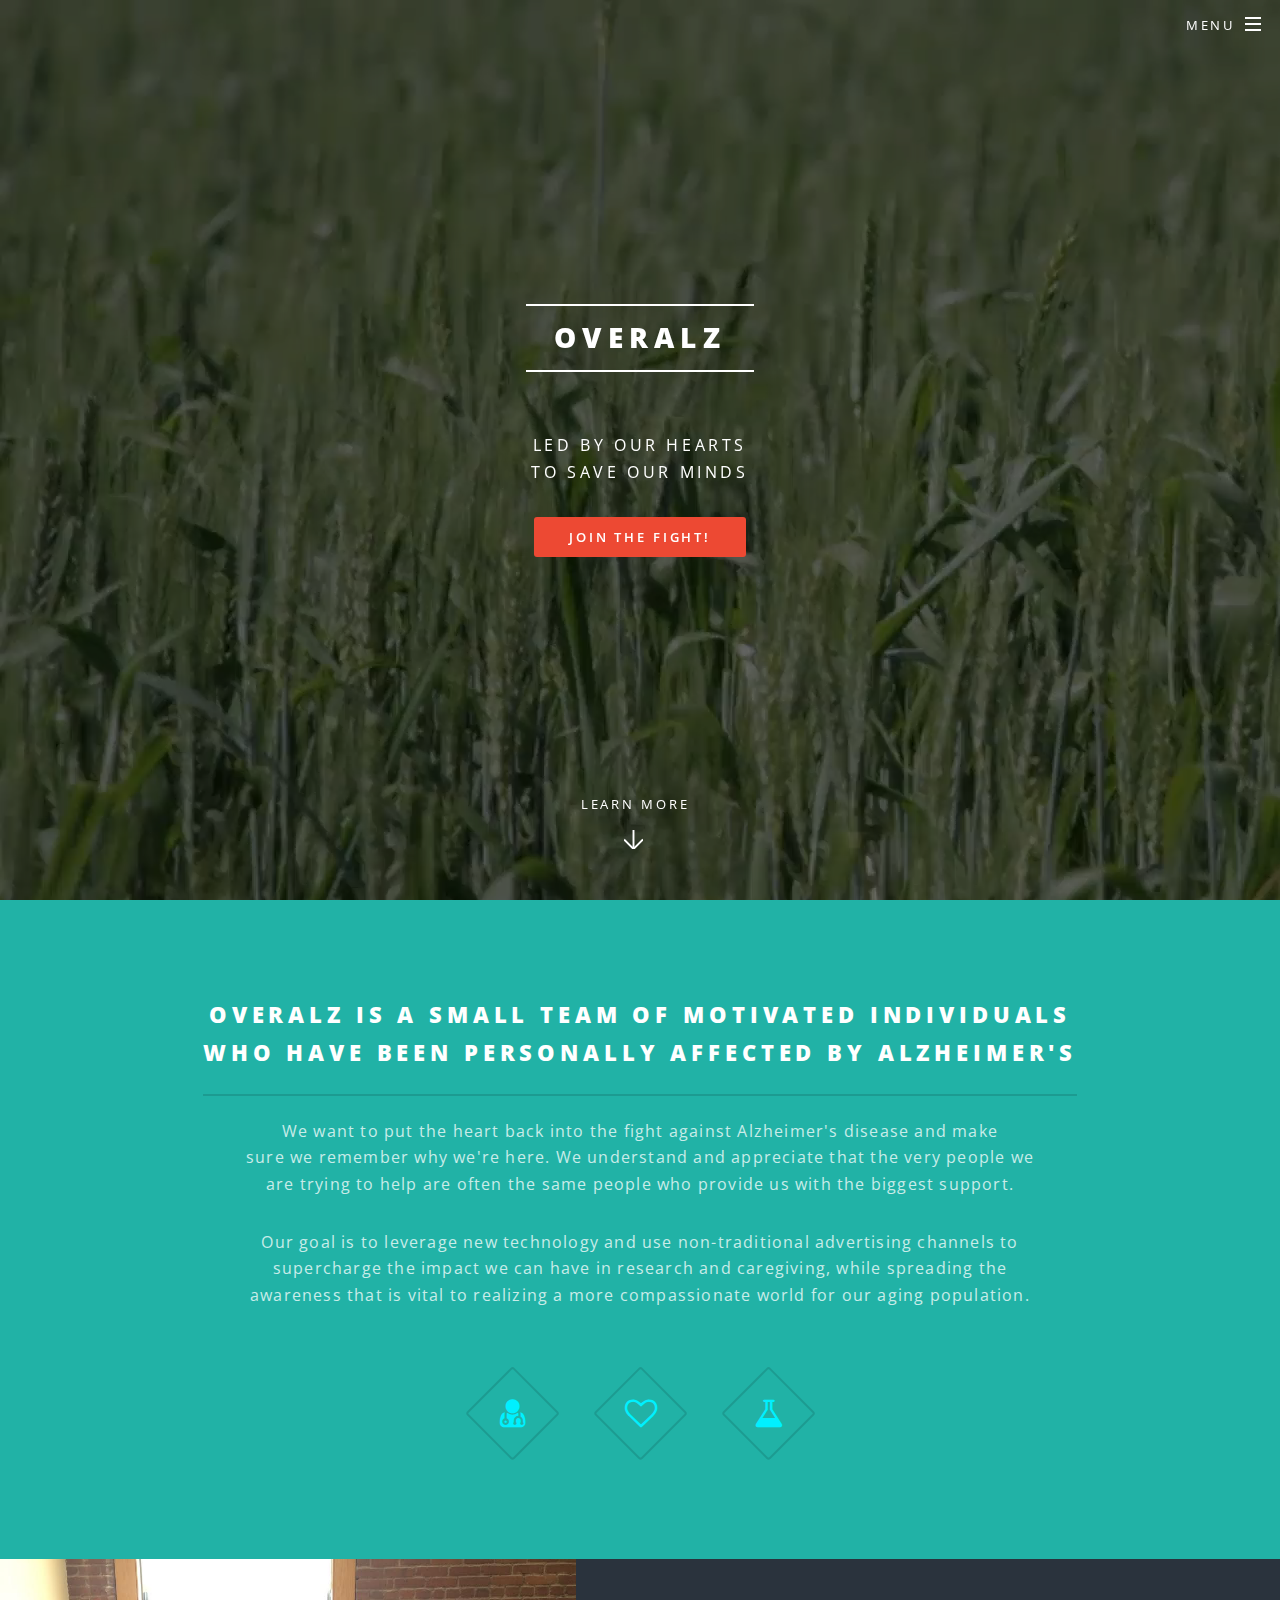
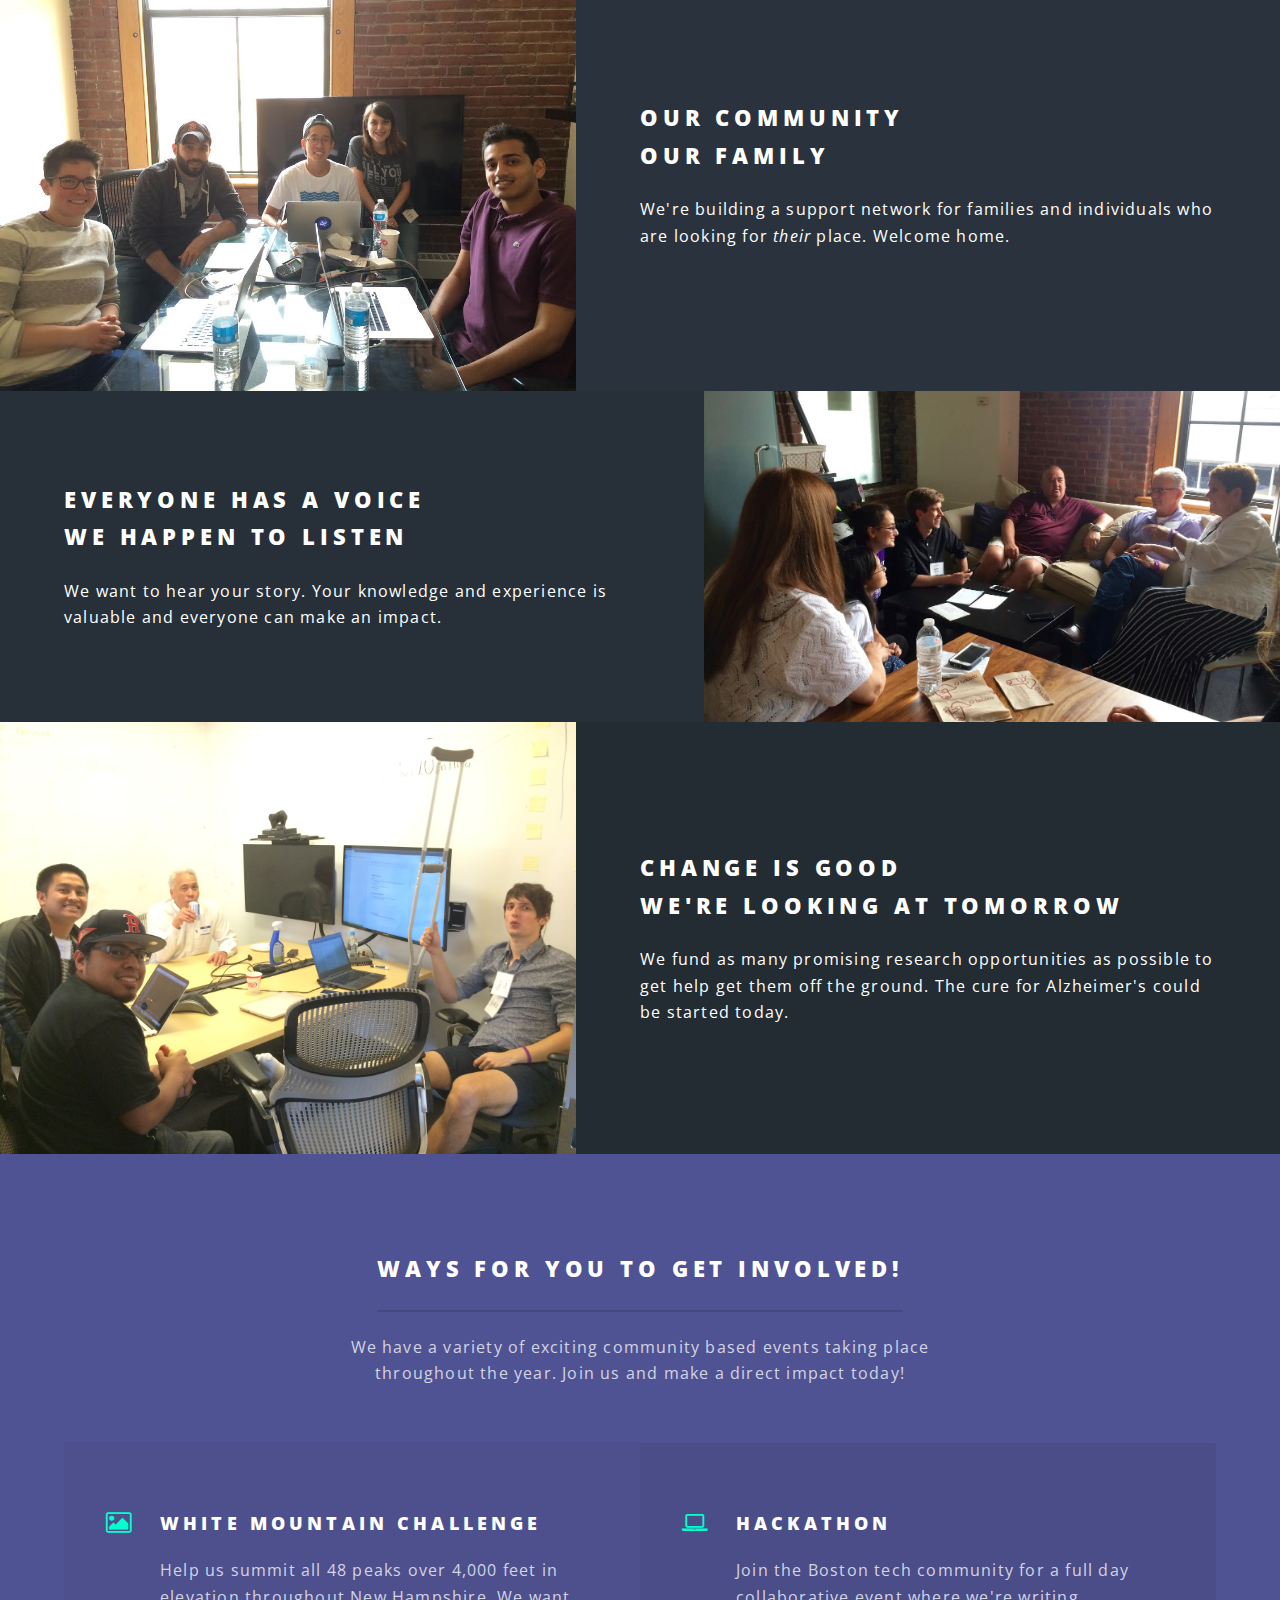
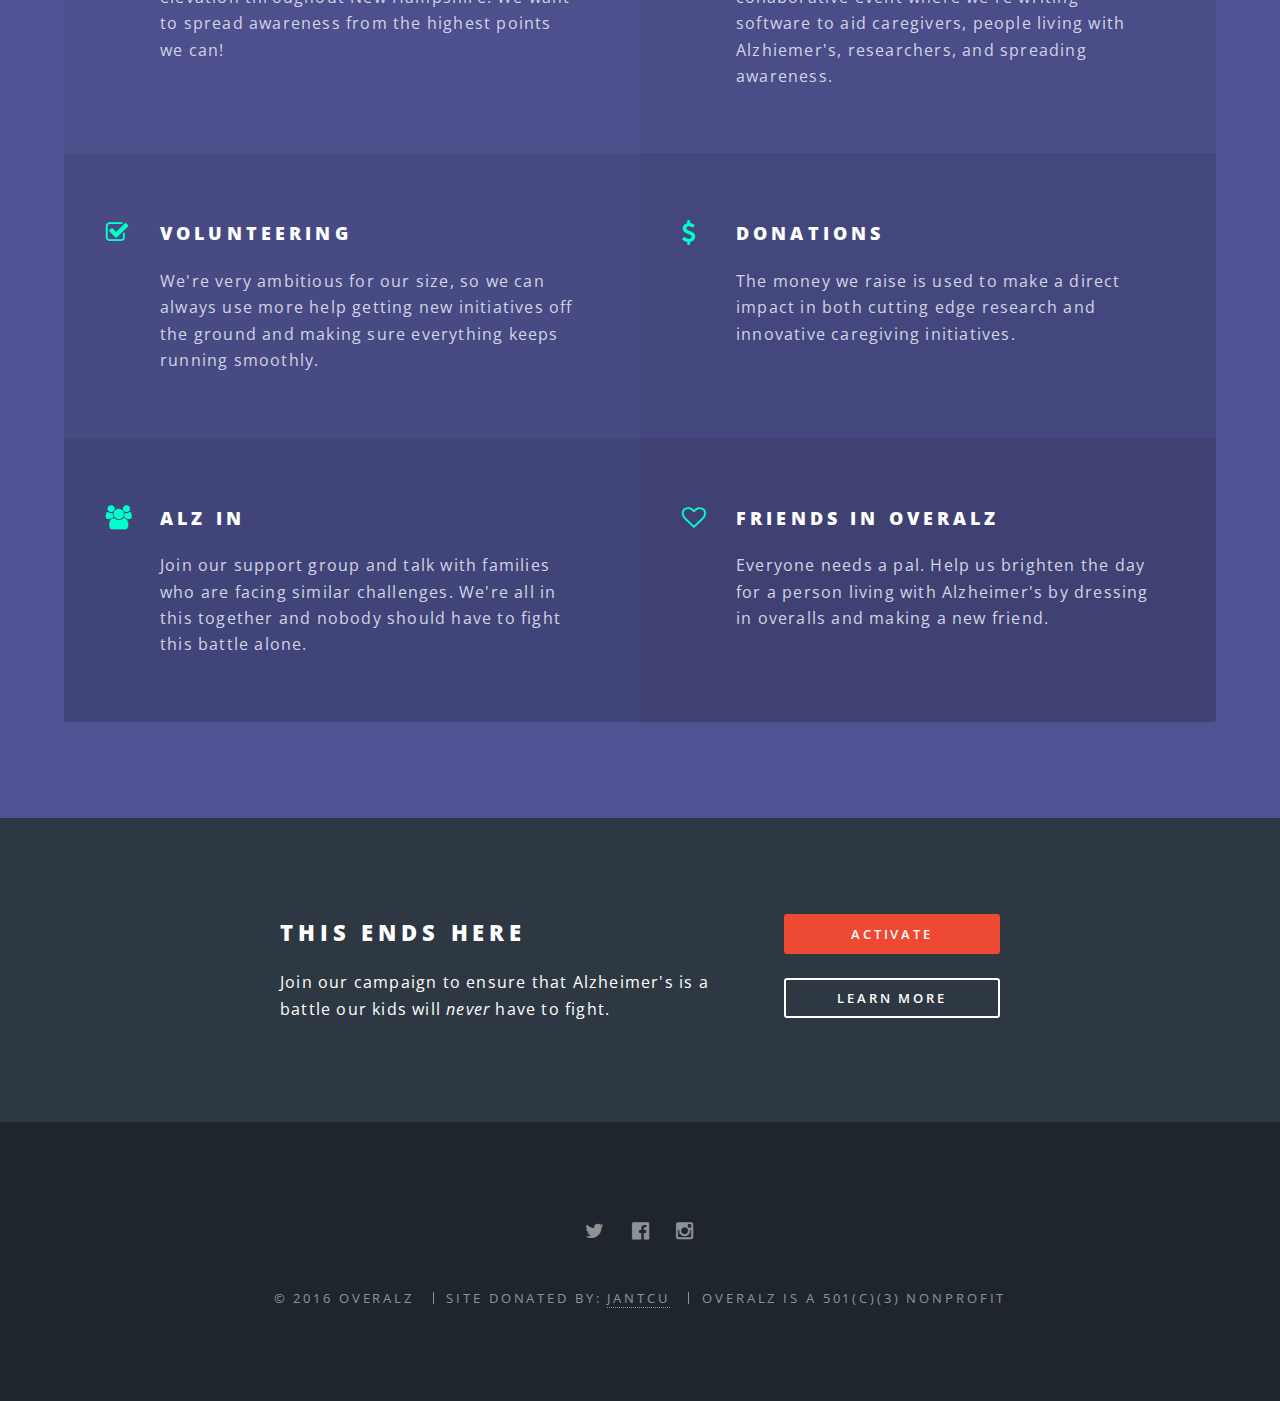
<file: index.html>
<!DOCTYPE html>
<!--
  Original Design: Spectral by HTML5 UP
    html5up.net | @n33co
    Free for personal and commercial use under the CCA 3.0 license (html5up.net/license)
  Jekyll build mod
-->
<html>

  <head>
  <meta charset="utf-8" />
  <meta name="viewport" content="width=device-width, initial-scale=1" />
  <title>OverAlz</title>
  <meta name="description" content="Led by our hearts  
to save our minds
">
  <!--[if lte IE 8]><script src="/js/ie/html5shiv.js"></script><![endif]-->
  <link rel="canonical" href="http://overalz.org/">
  <link rel="stylesheet" href="/css/main.css" />
  <link rel="stylesheet" href="/css/custom.css" />
  <!--[if lte IE 8]><link rel="stylesheet" href="/css/ie8.css" /><![endif]-->
  <!--[if lte IE 9]><link rel="stylesheet" href="/css/ie9.css" /><![endif]-->
  <link rel="alternate" type="application/rss+xml" title="OverAlz" href="http://overalz.org/feed.xml">
</head>


  <body class="landing">

    <!-- Page Wrapper -->
    <div id="page-wrapper">

      <!-- Header -->
<header id="header" class="alt">
  <h1><a href="/index.html">OverAlz</a></h1>
  <nav id="nav">
    <ul>
      <li class="special">
        <a href="#menu" class="menuToggle"><span>Menu</span></a>
        <div id="menu">
          <ul>
            <li><a href="index.html">Home</a></li>
            
            
            
            
            <li><a href="/elements.html">Elements</a></li>
            
            
            
            
            
            <li><a href="/generic.html">Generic</a></li>
            
            
            
            
            
            
            
            
            
            
            <li><a href="#">Sign Up</a></li>
            <li><a href="#">Log In</a></li>
            <li><a href="/feed.xml"
                   class="icon fa-feed"> RSS Feed</a></li>
          </ul>
        </div>
      </li>
    </ul>
  </nav>
</header>


      <div class="homepage-hero-cover"></div>
<div class="homepage-hero-module">
    <div class="video-container">
        <div class="filter"></div>
        <video autoplay loop class="fillWidth">
            <source src="videos/green/MP4/Green.mp4" type="video/mp4" />Your browser does not support the video tag. I suggest you upgrade your browser.
            <source src="videos/green/WEBM/Green.webm" type="video/webm" />Your browser does not support the video tag. I suggest you upgrade your browser.
        </video>
    </div>
</div>
				<!-- Banner -->
					<section id="banner">
						<div class="inner">
							<h2>OverAlz</h2>
							<p><p>Led by our hearts<br />
to save our minds</p>
</p>
							<ul class="actions">
								<li><a href="#" class="button special">Join the Fight!</a></li>
							</ul>
						</div>
						<a href="#one" class="more scrolly">Learn More</a>
					</section>

				<!-- One -->
					<section id="one" class="wrapper style1 special">
						<div class="inner">
							<header class="major">
								<h2>OverAlz is a small team of motivated individuals<br />
								who have been personally affected by Alzheimer's</h2>
								<p>We want to put the heart back into the fight against Alzheimer's disease and make <br />
                                sure we remember why we're here. We understand and appreciate that the very people we <br />
                                are trying to help are often the same people who provide us with the biggest support.</p>
                                <p>Our goal is to leverage new technology and use non-traditional advertising channels to<br />
								supercharge the impact we can have in research and caregiving, while spreading the<br />
                                awareness that is vital to realizing a more compassionate world for our aging population.</p>
							</header>
							<ul class="icons major">
								<li><span class="icon fa-user-md major style2"><span class="label">Care</span></span></li>
								<li><span class="icon fa-heart-o major style2"><span class="label">Love</span></span></li>
								<li><span class="icon fa-flask major style2"><span class="label">Research</span></span></li>
							</ul>
						</div>
					</section>

				<!-- Two -->
					<section id="two" class="wrapper alt style2">
						<section class="spotlight">
							<div class="image"><img src="images/volunteers.jpg" alt="" /></div><div class="content">
								<h2>Our community<br />
								Our family</h2>
								<p>We're building a support network for families and individuals who are looking for <em>their</em> place. Welcome home.</p>
							</div>
						</section>
						<section class="spotlight">
							<div class="image"><img src="images/gather.jpg" alt="" /></div><div class="content">
								<h2>Everyone has a voice<br />
								We happen to listen</h2>
								<p>We want to hear your story. Your knowledge and experience is valuable and everyone can make an impact.</p>
							</div>
						</section>
						<section class="spotlight">
							<div class="image"><img src="images/volunteers2.jpg" alt="" /></div><div class="content">
								<h2>Change is good<br />
								We're looking at tomorrow</h2>
								<p>We fund as many promising research opportunities as possible to get help get them off the ground. The cure for Alzheimer's could be started today.</p>
							</div>
						</section>
					</section>

				<!-- Three -->
					<section id="three" class="wrapper style3 special">
						<div class="inner">
							<header class="major">
								<h2>Ways for you to get involved!</h2>
								<p>We have a variety of exciting community based events taking place<br />
								throughout the year. Join us and make a direct impact today!</p>
							</header>
							<ul class="features">
								<li class="icon fa-photo">
									<h3>White Mountain Challenge</h3>
									<p>Help us summit all 48 peaks over 4,000 feet in elevation throughout New Hampshire. We want to spread awareness from the highest points we can!</p>
								</li>
								<li class="icon fa-laptop">
									<h3>Hackathon</h3>
									<p>Join the Boston tech community for a full day collaborative event where we're writing software to aid caregivers, people living with Alzhiemer's, researchers, and spreading awareness. </p>
								</li>
								<li class="icon fa-check-square-o">
									<h3>Volunteering</h3>
									<p>We're very ambitious for our size, so we can always use more help getting new initiatives off the ground and making sure everything keeps running smoothly.</p>
								</li>
								<li class="icon fa-usd">
									<h3>Donations</h3>
									<p>The money we raise is used to make a direct impact in both cutting edge research and innovative caregiving initiatives.</p>
								</li>
								<li class="icon fa-group">
									<h3>Alz In</h3>
									<p>Join our support group and talk with families who are facing similar challenges. We're all in this together and nobody should have to fight this battle alone.</p>
								</li>
								<li class="icon fa-heart-o">
									<h3>Friends in OverAlz</h3>
									<p>Everyone needs a pal. Help us brighten the day for a person living with Alzheimer's by dressing in overalls and making a new friend.</p>
								</li>
							</ul>
						</div>
					</section>

				<!-- CTA -->
					<section id="cta" class="wrapper style4">
						<div class="inner">
							<header>
								<h2>This ends here</h2>
								<p>Join our campaign to ensure that Alzheimer's is a battle our kids will <em>never</em> have to fight.</p>
							</header>
							<ul class="actions vertical">
								<li><a href="#" class="button fit special">Activate</a></li>
								<li><a href="#" class="button fit">Learn More</a></li>
							</ul>
						</div>
					</section>


      <!-- Footer -->
<footer id="footer">
  <ul class="icons">
    
    
    
    <li><a target="_blank" href="https://twitter.com/overalz" class="icon fa-twitter"
           ><span class="label">twitter</span></a></li>
    
    
    
    
    
    <li><a target="_blank" href="https://facebook.com/overalz" class="icon fa-facebook-official"
           ><span class="label">facebook-official</span></a></li>
    
    
    
    
    
    <li><a target="_blank" href="https://www.instagram.com/overalz/" class="icon fa-instagram"
           ><span class="label">instagram</span></a></li>
    
    
    
  </ul>
  <ul class="copyright">
    <li>&copy; 
    
      
      
    
    2016
    OverAlz</li>
    <li>Site Donated by: <a href="http://jantcu.com" target="_blank">Jantcu</a></li>
    <li>Overalz is a 501(c)(3) Nonprofit</li>
  </ul>
</footer>


      <!-- Scripts -->
<script src="/js/jquery.min.js"></script>
<script src="/js/jquery.scrollex.min.js"></script>
<script src="/js/jquery.scrolly.min.js"></script>
<script src="/js/skel.min.js"></script>
<script src="/js/util.js"></script>
<!--[if lte IE 8]><script src="/js/ie/respond.min.js"></script><![endif]-->
<script src="/js/main.js"></script>


    </div>

  </body>

</html>
</file>
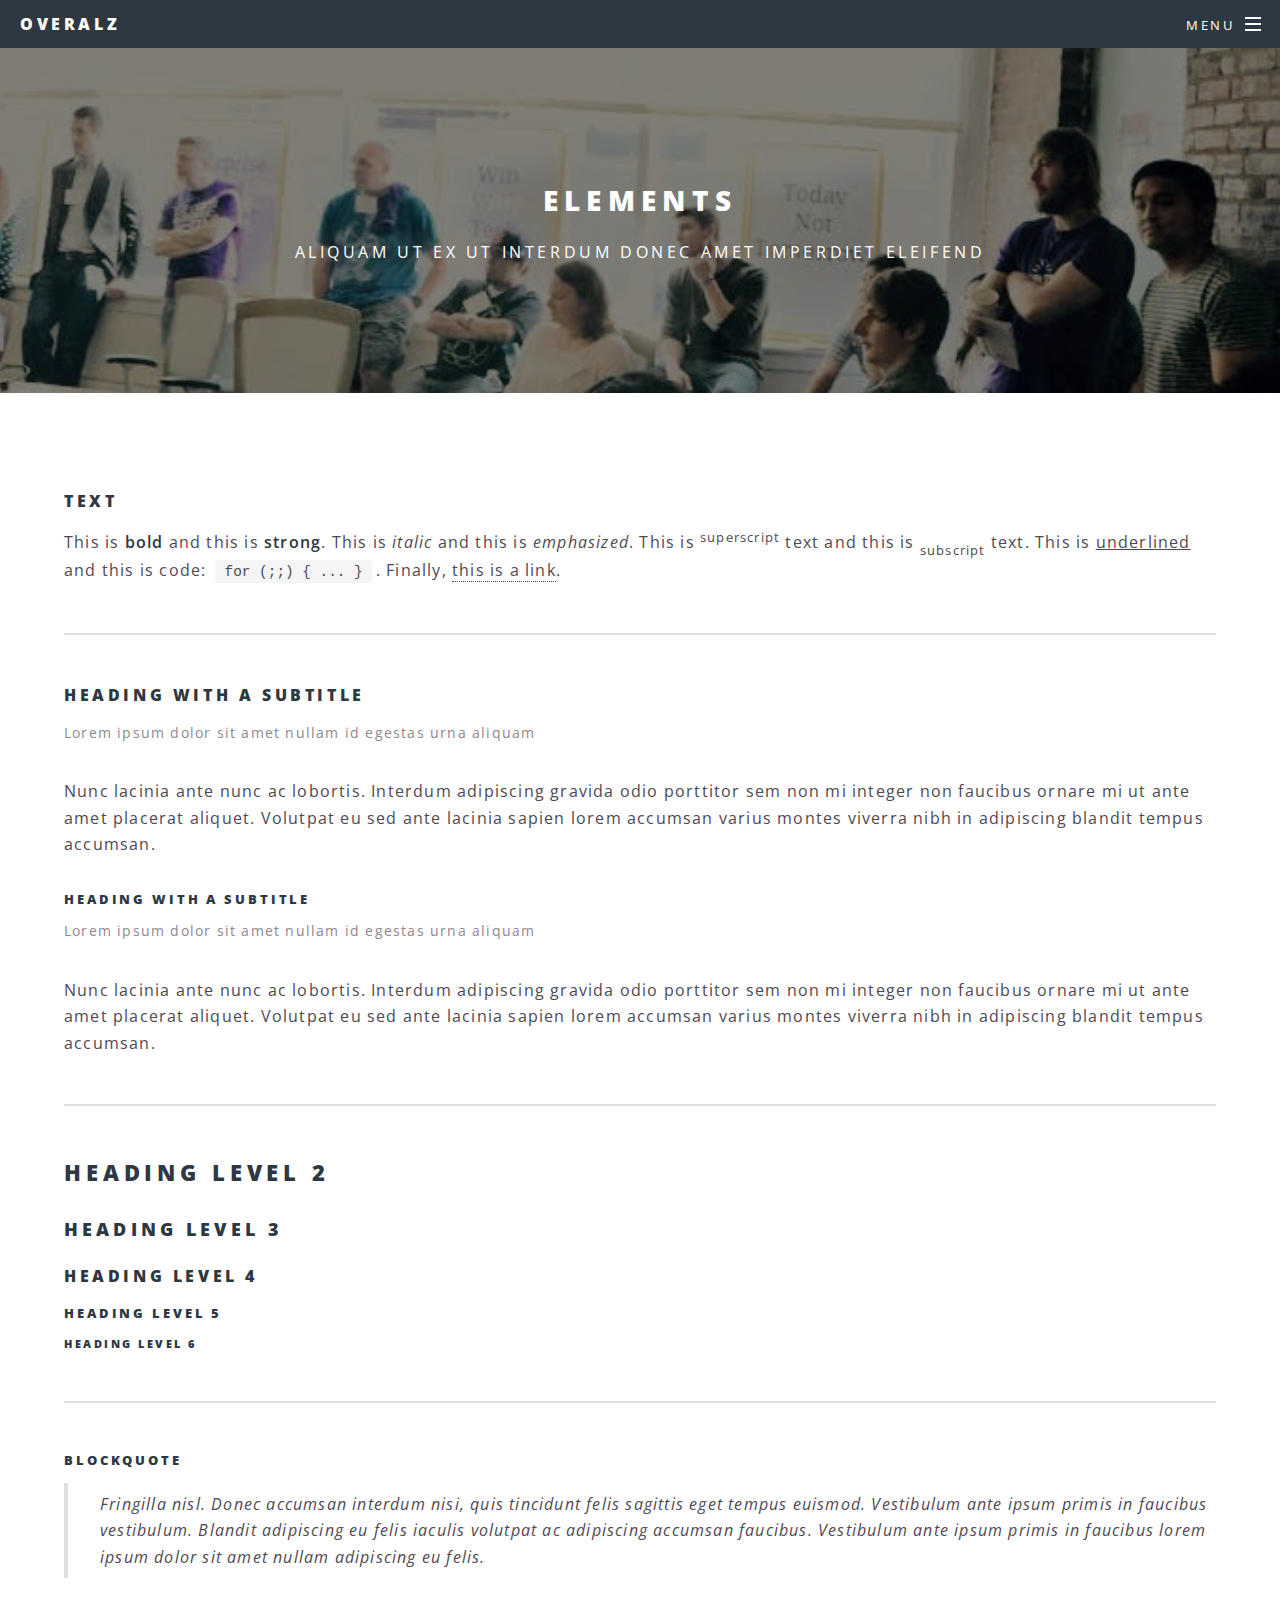
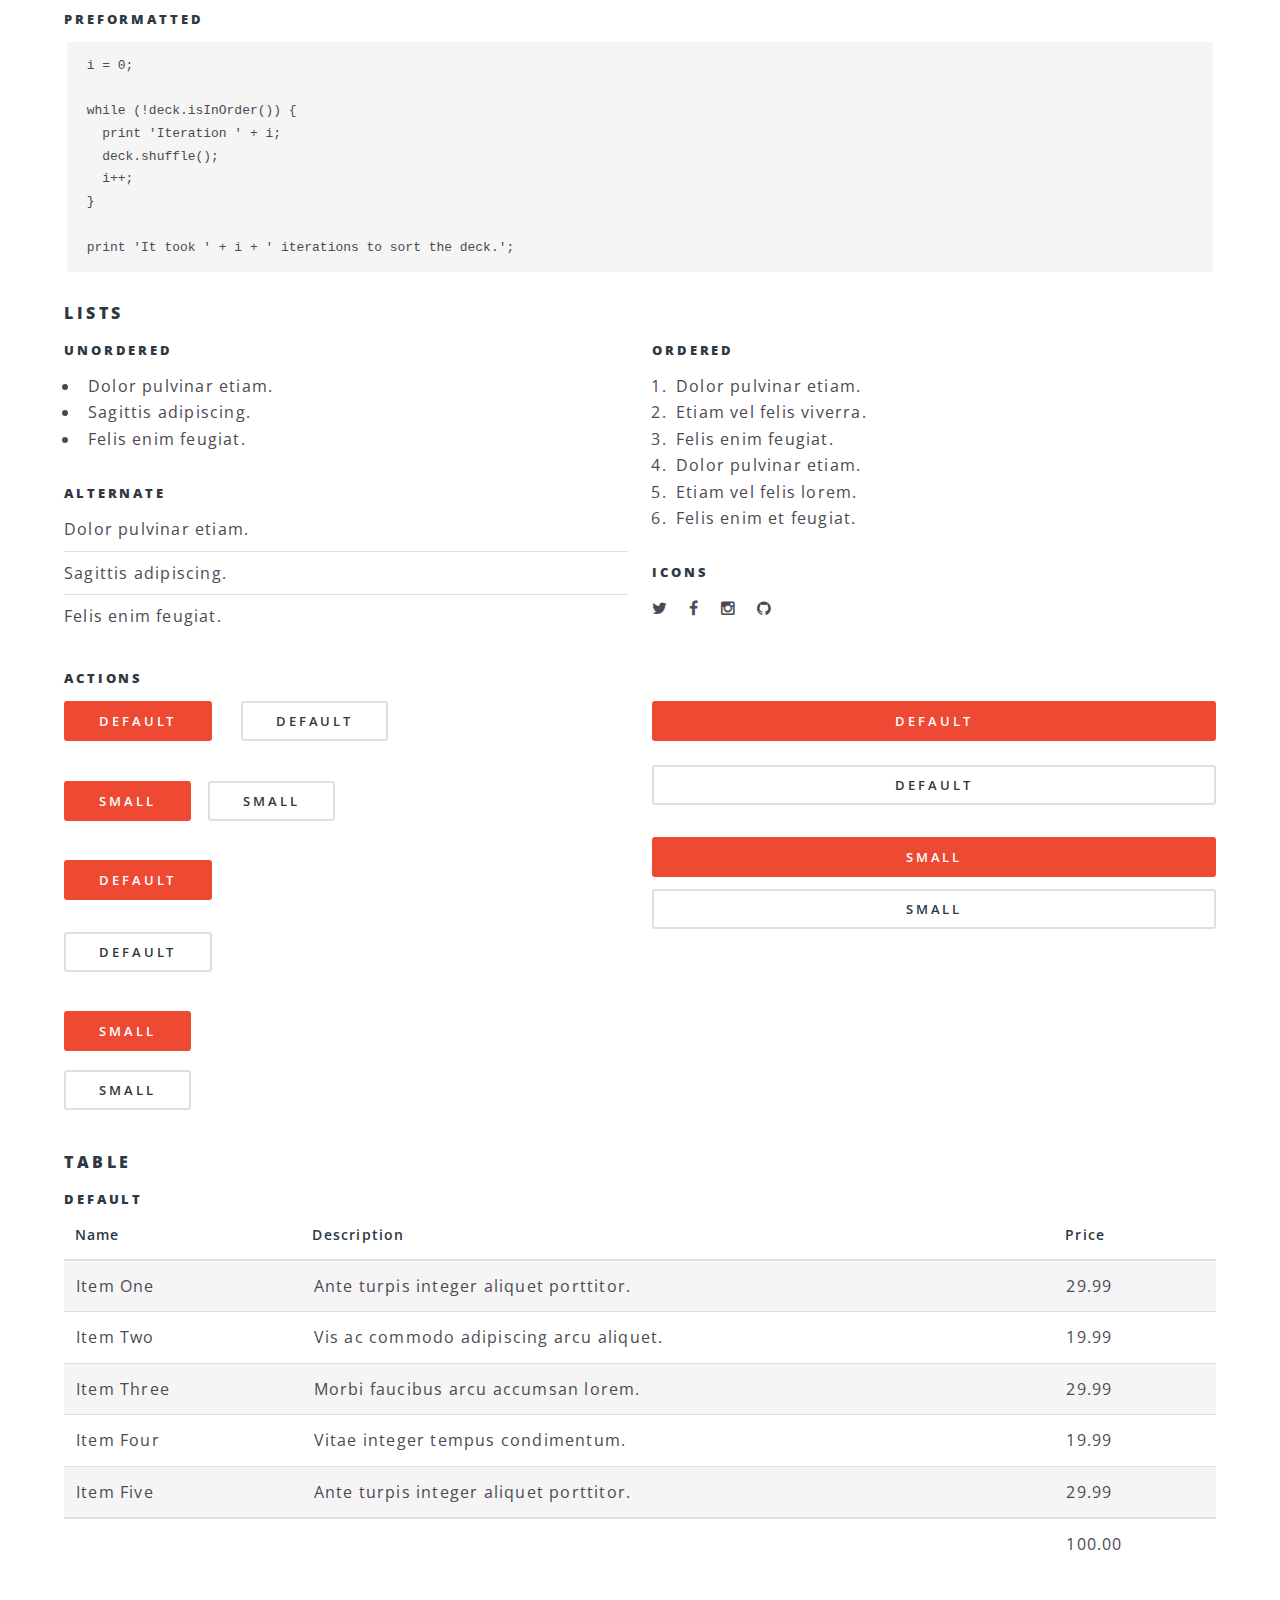
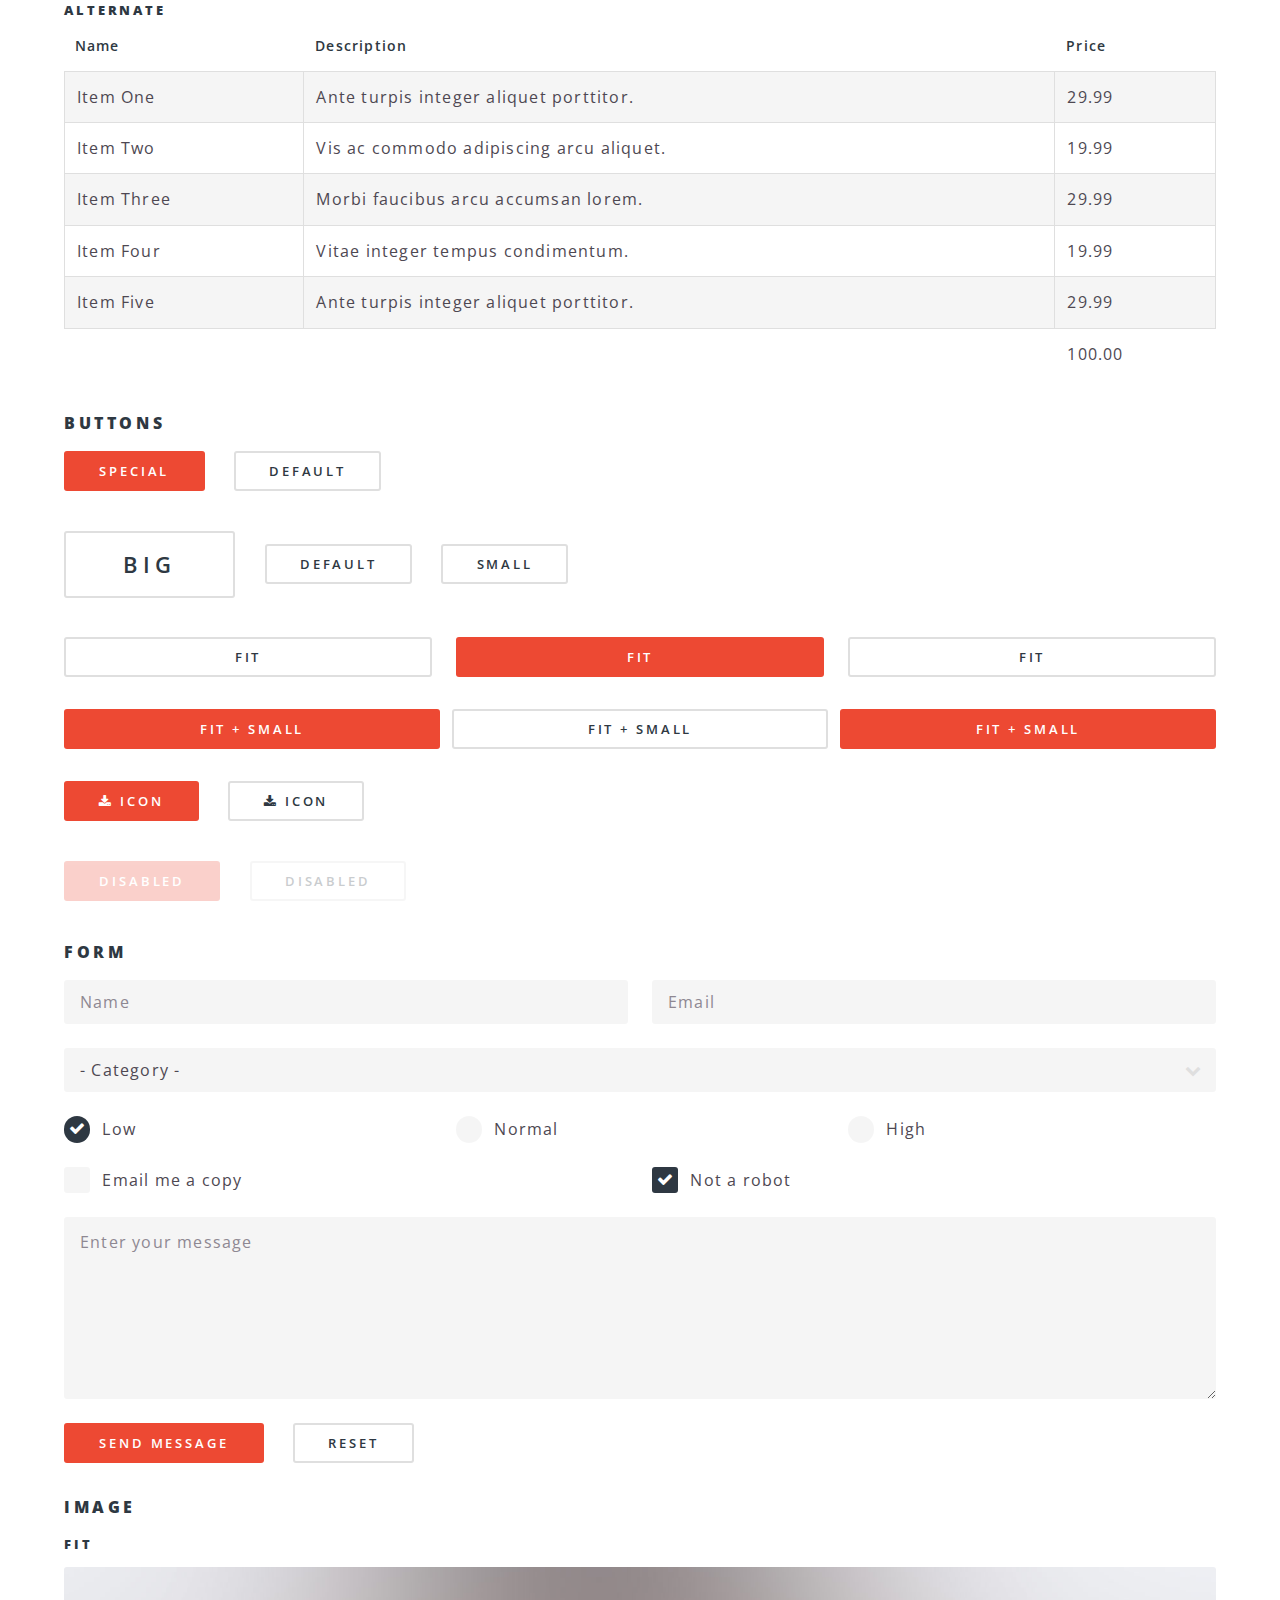
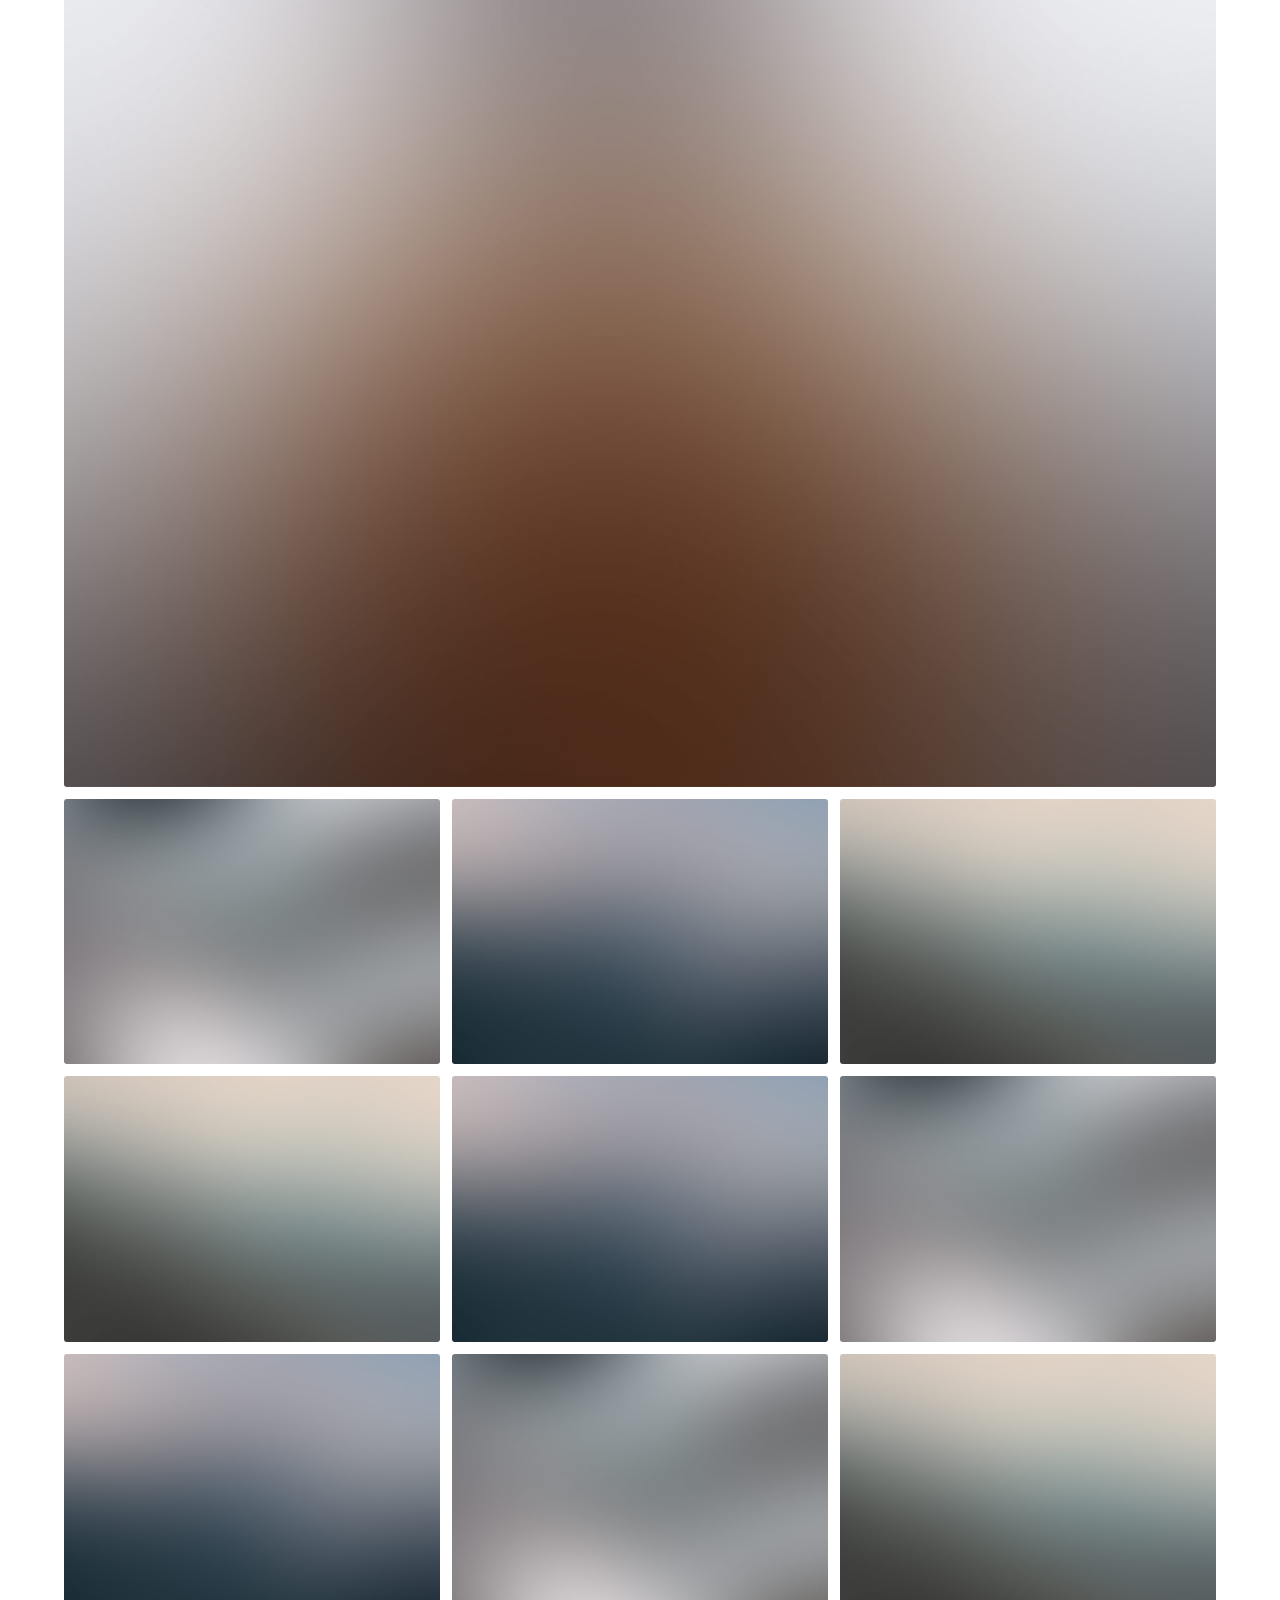
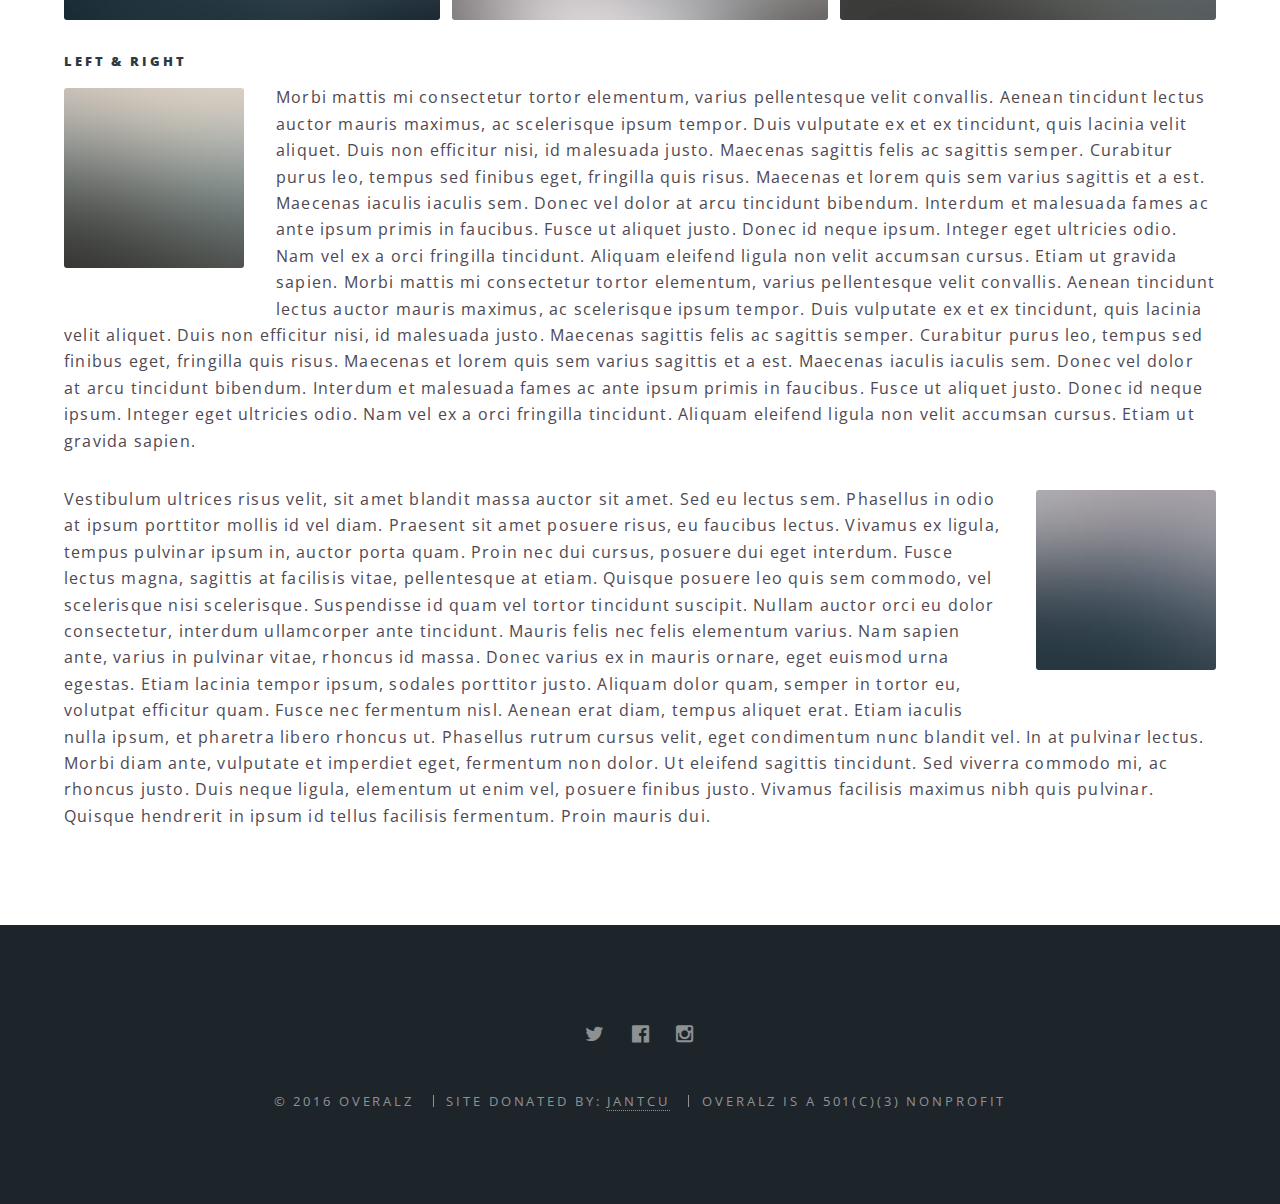
<file: elements.html>
<!DOCTYPE html>
<!--
  Original Design: Spectral by HTML5 UP
    html5up.net | @n33co
    Free for personal and commercial use under the CCA 3.0 license (html5up.net/license)
  Jekyll build mod
-->
<html>

  <head>
  <meta charset="utf-8" />
  <meta name="viewport" content="width=device-width, initial-scale=1" />
  <title>Elements</title>
  <meta name="description" content="Led by our hearts  
to save our minds
">
  <!--[if lte IE 8]><script src="/js/ie/html5shiv.js"></script><![endif]-->
  <link rel="canonical" href="http://overalz.org/elements.html">
  <link rel="stylesheet" href="/css/main.css" />
  <link rel="stylesheet" href="/css/custom.css" />
  <!--[if lte IE 8]><link rel="stylesheet" href="/css/ie8.css" /><![endif]-->
  <!--[if lte IE 9]><link rel="stylesheet" href="/css/ie9.css" /><![endif]-->
  <link rel="alternate" type="application/rss+xml" title="OverAlz" href="http://overalz.org/feed.xml">
</head>


  <body>

    <!-- Page Wrapper -->
    <div id="page-wrapper">

      <!-- Header -->
<header id="header">
  <h1><a href="/index.html">OverAlz</a></h1>
  <nav id="nav">
    <ul>
      <li class="special">
        <a href="#menu" class="menuToggle"><span>Menu</span></a>
        <div id="menu">
          <ul>
            <li><a href="index.html">Home</a></li>
            
            
            
            
            <li><a href="/elements.html">Elements</a></li>
            
            
            
            
            
            <li><a href="/generic.html">Generic</a></li>
            
            
            
            
            
            
            
            
            
            
            <li><a href="#">Sign Up</a></li>
            <li><a href="#">Log In</a></li>
            <li><a href="/feed.xml"
                   class="icon fa-feed"> RSS Feed</a></li>
          </ul>
        </div>
      </li>
    </ul>
  </nav>
</header>


      <article id="main">

  <header>
    <h2>Elements</h2>
    <p>Aliquam ut ex ut interdum donec amet imperdiet eleifend</p>
  </header>

  <section class="wrapper style5">
    <div class="inner">
      			<section>
				<h4>Text</h4>
				<p>This is <b>bold</b> and this is <strong>strong</strong>. This is <i>italic</i> and this is <em>emphasized</em>.
				This is <sup>superscript</sup> text and this is <sub>subscript</sub> text.
				This is <u>underlined</u> and this is code: <code>for (;;) { ... }</code>. Finally, <a href="#">this is a link</a>.</p>
				<hr />
				<header>
					<h4>Heading with a Subtitle</h4>
					<p>Lorem ipsum dolor sit amet nullam id egestas urna aliquam</p>
				</header>
				<p>Nunc lacinia ante nunc ac lobortis. Interdum adipiscing gravida odio porttitor sem non mi integer non faucibus ornare mi ut ante amet placerat aliquet. Volutpat eu sed ante lacinia sapien lorem accumsan varius montes viverra nibh in adipiscing blandit tempus accumsan.</p>
				<header>
					<h5>Heading with a Subtitle</h5>
					<p>Lorem ipsum dolor sit amet nullam id egestas urna aliquam</p>
				</header>
				<p>Nunc lacinia ante nunc ac lobortis. Interdum adipiscing gravida odio porttitor sem non mi integer non faucibus ornare mi ut ante amet placerat aliquet. Volutpat eu sed ante lacinia sapien lorem accumsan varius montes viverra nibh in adipiscing blandit tempus accumsan.</p>
				<hr />
				<h2>Heading Level 2</h2>
				<h3>Heading Level 3</h3>
				<h4>Heading Level 4</h4>
				<h5>Heading Level 5</h5>
				<h6>Heading Level 6</h6>
				<hr />
				<h5>Blockquote</h5>
				<blockquote>Fringilla nisl. Donec accumsan interdum nisi, quis tincidunt felis sagittis eget tempus euismod. Vestibulum ante ipsum primis in faucibus vestibulum. Blandit adipiscing eu felis iaculis volutpat ac adipiscing accumsan faucibus. Vestibulum ante ipsum primis in faucibus lorem ipsum dolor sit amet nullam adipiscing eu felis.</blockquote>
				<h5>Preformatted</h5>
				<pre><code>i = 0;

while (!deck.isInOrder()) {
  print 'Iteration ' + i;
  deck.shuffle();
  i++;
}

print 'It took ' + i + ' iterations to sort the deck.';</code></pre>
	</section>
	<section>
		<h4>Lists</h4>
				<div class="row">
					<div class="6u 12u$(medium)">
						<h5>Unordered</h5>
						<ul>
							<li>Dolor pulvinar etiam.</li>
							<li>Sagittis adipiscing.</li>
							<li>Felis enim feugiat.</li>
						</ul>
						<h5>Alternate</h5>
						<ul class="alt">
							<li>Dolor pulvinar etiam.</li>
							<li>Sagittis adipiscing.</li>
							<li>Felis enim feugiat.</li>
						</ul>
					</div>
					<div class="6u$ 12u$(medium)">
						<h5>Ordered</h5>
						<ol>
							<li>Dolor pulvinar etiam.</li>
							<li>Etiam vel felis viverra.</li>
							<li>Felis enim feugiat.</li>
							<li>Dolor pulvinar etiam.</li>
							<li>Etiam vel felis lorem.</li>
							<li>Felis enim et feugiat.</li>
						</ol>
						<h5>Icons</h5>
						<ul class="icons">
							<li><a href="#" class="icon fa-twitter"><span class="label">Twitter</span></a></li>
							<li><a href="#" class="icon fa-facebook"><span class="label">Facebook</span></a></li>
							<li><a href="#" class="icon fa-instagram"><span class="label">Instagram</span></a></li>
							<li><a href="#" class="icon fa-github"><span class="label">Github</span></a></li>
						</ul>
					</div>
				</div>
				<h5>Actions</h5>
				<div class="row">
					<div class="6u 12u$(medium)">
						<ul class="actions">
							<li><a href="#" class="button special">Default</a></li>
							<li><a href="#" class="button">Default</a></li>
						</ul>
						<ul class="actions small">
							<li><a href="#" class="button special small">Small</a></li>
							<li><a href="#" class="button small">Small</a></li>
						</ul>
						<ul class="actions vertical">
							<li><a href="#" class="button special">Default</a></li>
							<li><a href="#" class="button">Default</a></li>
						</ul>
						<ul class="actions vertical small">
							<li><a href="#" class="button special small">Small</a></li>
							<li><a href="#" class="button small">Small</a></li>
						</ul>
					</div>
					<div class="6u 12u$(medium)">
						<ul class="actions vertical">
							<li><a href="#" class="button special fit">Default</a></li>
							<li><a href="#" class="button fit">Default</a></li>
						</ul>
						<ul class="actions vertical small">
							<li><a href="#" class="button special small fit">Small</a></li>
							<li><a href="#" class="button small fit">Small</a></li>
						</ul>
					</div>
				</div>
			</section>
			<section>
				<h4>Table</h4>
				<h5>Default</h5>
				<div class="table-wrapper">
					<table>
						<thead>
							<tr>
								<th>Name</th>
								<th>Description</th>
								<th>Price</th>
							</tr>
						</thead>
						<tbody>
							<tr>
								<td>Item One</td>
								<td>Ante turpis integer aliquet porttitor.</td>
								<td>29.99</td>
							</tr>
							<tr>
								<td>Item Two</td>
								<td>Vis ac commodo adipiscing arcu aliquet.</td>
								<td>19.99</td>
							</tr>
							<tr>
								<td>Item Three</td>
								<td> Morbi faucibus arcu accumsan lorem.</td>
								<td>29.99</td>
							</tr>
							<tr>
								<td>Item Four</td>
								<td>Vitae integer tempus condimentum.</td>
								<td>19.99</td>
							</tr>
							<tr>
								<td>Item Five</td>
								<td>Ante turpis integer aliquet porttitor.</td>
								<td>29.99</td>
							</tr>
						</tbody>
						<tfoot>
							<tr>
								<td colspan="2"></td>
								<td>100.00</td>
							</tr>
						</tfoot>
					</table>
				</div>
				<h5>Alternate</h5>
				<div class="table-wrapper">
					<table class="alt">
						<thead>
							<tr>
								<th>Name</th>
								<th>Description</th>
								<th>Price</th>
							</tr>
						</thead>
						<tbody>
							<tr>
								<td>Item One</td>
								<td>Ante turpis integer aliquet porttitor.</td>
								<td>29.99</td>
							</tr>
							<tr>
								<td>Item Two</td>
								<td>Vis ac commodo adipiscing arcu aliquet.</td>
								<td>19.99</td>
							</tr>
							<tr>
								<td>Item Three</td>
								<td> Morbi faucibus arcu accumsan lorem.</td>
								<td>29.99</td>
							</tr>
							<tr>
								<td>Item Four</td>
								<td>Vitae integer tempus condimentum.</td>
								<td>19.99</td>
							</tr>
							<tr>
								<td>Item Five</td>
								<td>Ante turpis integer aliquet porttitor.</td>
								<td>29.99</td>
							</tr>
						</tbody>
						<tfoot>
							<tr>
								<td colspan="2"></td>
								<td>100.00</td>
							</tr>
						</tfoot>
					</table>
				</div>
			</section>
			<section>
				<h4>Buttons</h4>
				<ul class="actions">
					<li><a href="#" class="button special">Special</a></li>
					<li><a href="#" class="button">Default</a></li>
				</ul>
				<ul class="actions">
					<li><a href="#" class="button big">Big</a></li>
					<li><a href="#" class="button">Default</a></li>
					<li><a href="#" class="button small">Small</a></li>
				</ul>
				<ul class="actions fit">
					<li><a href="#" class="button fit">Fit</a></li>
					<li><a href="#" class="button special fit">Fit</a></li>
					<li><a href="#" class="button fit">Fit</a></li>
				</ul>
				<ul class="actions fit small">
					<li><a href="#" class="button special fit small">Fit + Small</a></li>
					<li><a href="#" class="button fit small">Fit + Small</a></li>
					<li><a href="#" class="button special fit small">Fit + Small</a></li>
				</ul>
				<ul class="actions">
					<li><a href="#" class="button special icon fa-download">Icon</a></li>
					<li><a href="#" class="button icon fa-download">Icon</a></li>
				</ul>
				<ul class="actions">
					<li><span class="button special disabled">Disabled</span></li>
					<li><span class="button disabled">Disabled</span></li>
				</ul>
			</section>
			<section>
				<h4>Form</h4>
				<form method="post" action="#">
					<div class="row uniform">
						<div class="6u 12u$(xsmall)">
							<input type="text" name="demo-name" id="demo-name" value="" placeholder="Name" />
						</div>
						<div class="6u$ 12u$(xsmall)">
							<input type="email" name="demo-email" id="demo-email" value="" placeholder="Email" />
						</div>
						<div class="12u$">
							<div class="select-wrapper">
								<select name="demo-category" id="demo-category">
									<option value="">- Category -</option>
									<option value="1">Manufacturing</option>
									<option value="1">Shipping</option>
									<option value="1">Administration</option>
									<option value="1">Human Resources</option>
								</select>
							</div>
						</div>
						<div class="4u 12u$(small)">
							<input type="radio" id="demo-priority-low" name="demo-priority" checked>
							<label for="demo-priority-low">Low</label>
						</div>
						<div class="4u 12u$(small)">
							<input type="radio" id="demo-priority-normal" name="demo-priority">
							<label for="demo-priority-normal">Normal</label>
						</div>
						<div class="4u$ 12u$(small)">
							<input type="radio" id="demo-priority-high" name="demo-priority">
							<label for="demo-priority-high">High</label>
						</div>
						<div class="6u 12u$(small)">
							<input type="checkbox" id="demo-copy" name="demo-copy">
							<label for="demo-copy">Email me a copy</label>
						</div>
						<div class="6u$ 12u$(small)">
							<input type="checkbox" id="demo-human" name="demo-human" checked>
							<label for="demo-human">Not a robot</label>
						</div>
						<div class="12u$">
							<textarea name="demo-message" id="demo-message" placeholder="Enter your message" rows="6"></textarea>
						</div>
						<div class="12u$">
							<ul class="actions">
								<li><input type="submit" value="Send Message" class="special" /></li>
								<li><input type="reset" value="Reset" /></li>
							</ul>
						</div>
					</div>
				</form>
			</section>
			<section>
				<h4>Image</h4>
				<h5>Fit</h5>
				<div class="box alt">
					<div class="row uniform 50%">
						<div class="12u"><span class="image fit"><img src="images/banner.jpg" alt="" /></span></div>
						<div class="4u"><span class="image fit"><img src="images/pic01.jpg" alt="" /></span></div>
						<div class="4u"><span class="image fit"><img src="images/pic02.jpg" alt="" /></span></div>
						<div class="4u"><span class="image fit"><img src="images/pic03.jpg" alt="" /></span></div>
						<div class="4u"><span class="image fit"><img src="images/pic03.jpg" alt="" /></span></div>
						<div class="4u"><span class="image fit"><img src="images/pic02.jpg" alt="" /></span></div>
						<div class="4u"><span class="image fit"><img src="images/pic01.jpg" alt="" /></span></div>
						<div class="4u"><span class="image fit"><img src="images/pic02.jpg" alt="" /></span></div>
						<div class="4u"><span class="image fit"><img src="images/pic01.jpg" alt="" /></span></div>
						<div class="4u"><span class="image fit"><img src="images/pic03.jpg" alt="" /></span></div>
					</div>
				</div>
				<h5>Left &amp; Right</h5>
				<p><span class="image left"><img src="images/pic04.jpg" alt="" /></span>Morbi mattis mi consectetur tortor elementum, varius pellentesque velit convallis. Aenean tincidunt lectus auctor mauris maximus, ac scelerisque ipsum tempor. Duis vulputate ex et ex tincidunt, quis lacinia velit aliquet. Duis non efficitur nisi, id malesuada justo. Maecenas sagittis felis ac sagittis semper. Curabitur purus leo, tempus sed finibus eget, fringilla quis risus. Maecenas et lorem quis sem varius sagittis et a est. Maecenas iaculis iaculis sem. Donec vel dolor at arcu tincidunt bibendum. Interdum et malesuada fames ac ante ipsum primis in faucibus. Fusce ut aliquet justo. Donec id neque ipsum. Integer eget ultricies odio. Nam vel ex a orci fringilla tincidunt. Aliquam eleifend ligula non velit accumsan cursus. Etiam ut gravida sapien. Morbi mattis mi consectetur tortor elementum, varius pellentesque velit convallis. Aenean tincidunt lectus auctor mauris maximus, ac scelerisque ipsum tempor. Duis vulputate ex et ex tincidunt, quis lacinia velit aliquet. Duis non efficitur nisi, id malesuada justo. Maecenas sagittis felis ac sagittis semper. Curabitur purus leo, tempus sed finibus eget, fringilla quis risus. Maecenas et lorem quis sem varius sagittis et a est. Maecenas iaculis iaculis sem. Donec vel dolor at arcu tincidunt bibendum. Interdum et malesuada fames ac ante ipsum primis in faucibus. Fusce ut aliquet justo. Donec id neque ipsum. Integer eget ultricies odio. Nam vel ex a orci fringilla tincidunt. Aliquam eleifend ligula non velit accumsan cursus. Etiam ut gravida sapien.</p>
				<p><span class="image right"><img src="images/pic05.jpg" alt="" /></span>Vestibulum ultrices risus velit, sit amet blandit massa auctor sit amet. Sed eu lectus sem. Phasellus in odio at ipsum porttitor mollis id vel diam. Praesent sit amet posuere risus, eu faucibus lectus. Vivamus ex ligula, tempus pulvinar ipsum in, auctor porta quam. Proin nec dui cursus, posuere dui eget interdum. Fusce lectus magna, sagittis at facilisis vitae, pellentesque at etiam. Quisque posuere leo quis sem commodo, vel scelerisque nisi scelerisque. Suspendisse id quam vel tortor tincidunt suscipit. Nullam auctor orci eu dolor consectetur, interdum ullamcorper ante tincidunt. Mauris felis nec felis elementum varius. Nam sapien ante, varius in pulvinar vitae, rhoncus id massa. Donec varius ex in mauris ornare, eget euismod urna egestas. Etiam lacinia tempor ipsum, sodales porttitor justo. Aliquam dolor quam, semper in tortor eu, volutpat efficitur quam. Fusce nec fermentum nisl. Aenean erat diam, tempus aliquet erat. Etiam iaculis nulla ipsum, et pharetra libero rhoncus ut. Phasellus rutrum cursus velit, eget condimentum nunc blandit vel. In at pulvinar lectus. Morbi diam ante, vulputate et imperdiet eget, fermentum non dolor. Ut eleifend sagittis tincidunt. Sed viverra commodo mi, ac rhoncus justo. Duis neque ligula, elementum ut enim vel, posuere finibus justo. Vivamus facilisis maximus nibh quis pulvinar. Quisque hendrerit in ipsum id tellus facilisis fermentum. Proin mauris dui.</p>
			</section>

    </div>
  </section>

</article>


      <!-- Footer -->
<footer id="footer">
  <ul class="icons">
    
    
    
    <li><a target="_blank" href="https://twitter.com/overalz" class="icon fa-twitter"
           ><span class="label">twitter</span></a></li>
    
    
    
    
    
    <li><a target="_blank" href="https://facebook.com/overalz" class="icon fa-facebook-official"
           ><span class="label">facebook-official</span></a></li>
    
    
    
    
    
    <li><a target="_blank" href="https://www.instagram.com/overalz/" class="icon fa-instagram"
           ><span class="label">instagram</span></a></li>
    
    
    
  </ul>
  <ul class="copyright">
    <li>&copy; 
    
      
      
    
    2016
    OverAlz</li>
    <li>Site Donated by: <a href="http://jantcu.com" target="_blank">Jantcu</a></li>
    <li>Overalz is a 501(c)(3) Nonprofit</li>
  </ul>
</footer>


      <!-- Scripts -->
<script src="/js/jquery.min.js"></script>
<script src="/js/jquery.scrollex.min.js"></script>
<script src="/js/jquery.scrolly.min.js"></script>
<script src="/js/skel.min.js"></script>
<script src="/js/util.js"></script>
<!--[if lte IE 8]><script src="/js/ie/respond.min.js"></script><![endif]-->
<script src="/js/main.js"></script>


    </div>

  </body>

</html>
</file>
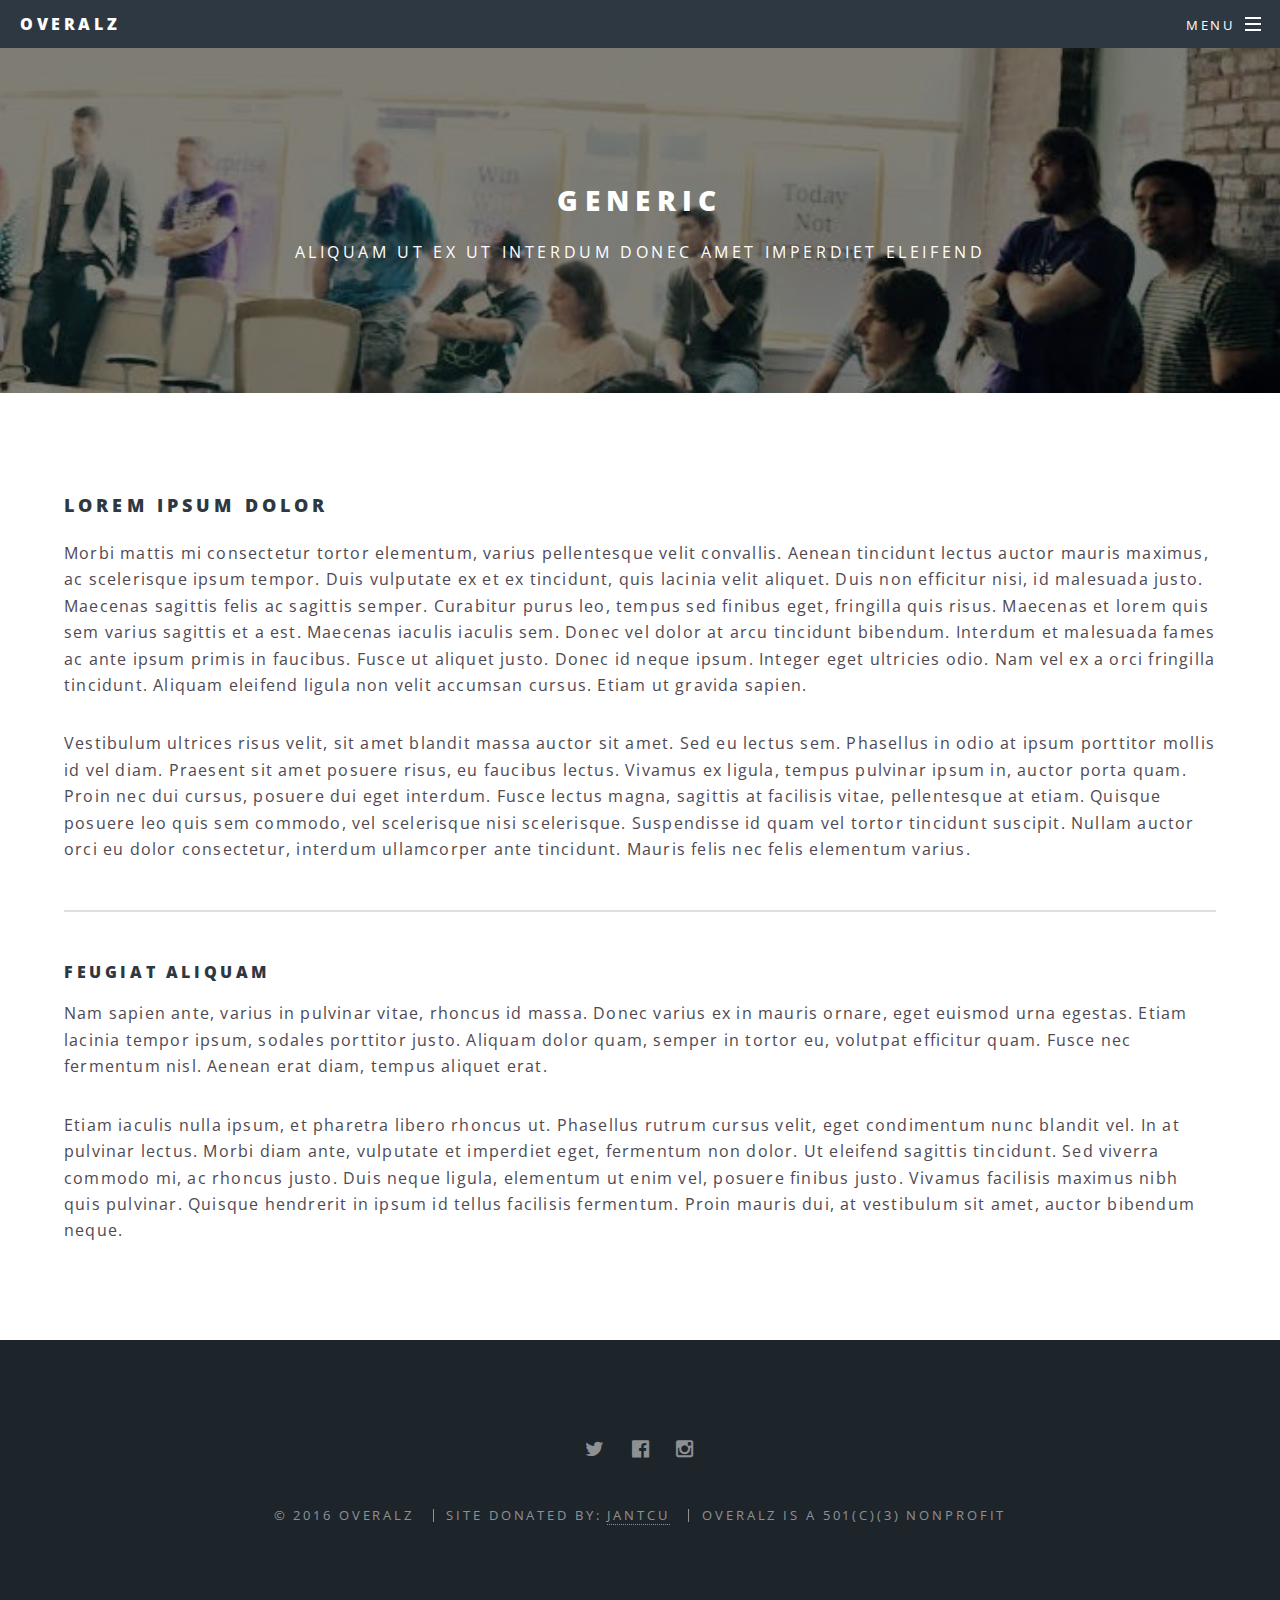
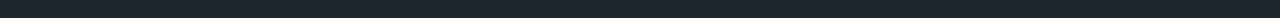
<file: generic.html>
<!DOCTYPE html>
<!--
  Original Design: Spectral by HTML5 UP
    html5up.net | @n33co
    Free for personal and commercial use under the CCA 3.0 license (html5up.net/license)
  Jekyll build mod
-->
<html>

  <head>
  <meta charset="utf-8" />
  <meta name="viewport" content="width=device-width, initial-scale=1" />
  <title>Generic</title>
  <meta name="description" content="Led by our hearts  
to save our minds
">
  <!--[if lte IE 8]><script src="/js/ie/html5shiv.js"></script><![endif]-->
  <link rel="canonical" href="http://overalz.org/generic.html">
  <link rel="stylesheet" href="/css/main.css" />
  <link rel="stylesheet" href="/css/custom.css" />
  <!--[if lte IE 8]><link rel="stylesheet" href="/css/ie8.css" /><![endif]-->
  <!--[if lte IE 9]><link rel="stylesheet" href="/css/ie9.css" /><![endif]-->
  <link rel="alternate" type="application/rss+xml" title="OverAlz" href="http://overalz.org/feed.xml">
</head>


  <body>

    <!-- Page Wrapper -->
    <div id="page-wrapper">

      <!-- Header -->
<header id="header">
  <h1><a href="/index.html">OverAlz</a></h1>
  <nav id="nav">
    <ul>
      <li class="special">
        <a href="#menu" class="menuToggle"><span>Menu</span></a>
        <div id="menu">
          <ul>
            <li><a href="index.html">Home</a></li>
            
            
            
            
            <li><a href="/elements.html">Elements</a></li>
            
            
            
            
            
            <li><a href="/generic.html">Generic</a></li>
            
            
            
            
            
            
            
            
            
            
            <li><a href="#">Sign Up</a></li>
            <li><a href="#">Log In</a></li>
            <li><a href="/feed.xml"
                   class="icon fa-feed"> RSS Feed</a></li>
          </ul>
        </div>
      </li>
    </ul>
  </nav>
</header>


      <article id="main">

  <header>
    <h2>Generic</h2>
    <p>Aliquam ut ex ut interdum donec amet imperdiet eleifend</p>
  </header>

  <section class="wrapper style5">
    <div class="inner">
      	<h3>Lorem ipsum dolor</h3>
	<p>Morbi mattis mi consectetur tortor elementum, varius pellentesque velit convallis. Aenean tincidunt lectus auctor mauris maximus, ac scelerisque ipsum tempor. Duis vulputate ex et ex tincidunt, quis lacinia velit aliquet. Duis non efficitur nisi, id malesuada justo. Maecenas sagittis felis ac sagittis semper. Curabitur purus leo, tempus sed finibus eget, fringilla quis risus. Maecenas et lorem quis sem varius sagittis et a est. Maecenas iaculis iaculis sem. Donec vel dolor at arcu tincidunt bibendum. Interdum et malesuada fames ac ante ipsum primis in faucibus. Fusce ut aliquet justo. Donec id neque ipsum. Integer eget ultricies odio. Nam vel ex a orci fringilla tincidunt. Aliquam eleifend ligula non velit accumsan cursus. Etiam ut gravida sapien.</p>
	<p>Vestibulum ultrices risus velit, sit amet blandit massa auctor sit amet. Sed eu lectus sem. Phasellus in odio at ipsum porttitor mollis id vel diam. Praesent sit amet posuere risus, eu faucibus lectus. Vivamus ex ligula, tempus pulvinar ipsum in, auctor porta quam. Proin nec dui cursus, posuere dui eget interdum. Fusce lectus magna, sagittis at facilisis vitae, pellentesque at etiam. Quisque posuere leo quis sem commodo, vel scelerisque nisi scelerisque. Suspendisse id quam vel tortor tincidunt suscipit. Nullam auctor orci eu dolor consectetur, interdum ullamcorper ante tincidunt. Mauris felis nec felis elementum varius.</p>
	<hr />
	<h4>Feugiat aliquam</h4>
	<p>Nam sapien ante, varius in pulvinar vitae, rhoncus id massa. Donec varius ex in mauris ornare, eget euismod urna egestas. Etiam lacinia tempor ipsum, sodales porttitor justo. Aliquam dolor quam, semper in tortor eu, volutpat efficitur quam. Fusce nec fermentum nisl. Aenean erat diam, tempus aliquet erat.</p>
	<p>Etiam iaculis nulla ipsum, et pharetra libero rhoncus ut. Phasellus rutrum cursus velit, eget condimentum nunc blandit vel. In at pulvinar lectus. Morbi diam ante, vulputate et imperdiet eget, fermentum non dolor. Ut eleifend sagittis tincidunt. Sed viverra commodo mi, ac rhoncus justo. Duis neque ligula, elementum ut enim vel, posuere finibus justo. Vivamus facilisis maximus nibh quis pulvinar. Quisque hendrerit in ipsum id tellus facilisis fermentum. Proin mauris dui, at vestibulum sit amet, auctor bibendum neque.</p>

    </div>
  </section>

</article>


      <!-- Footer -->
<footer id="footer">
  <ul class="icons">
    
    
    
    <li><a target="_blank" href="https://twitter.com/overalz" class="icon fa-twitter"
           ><span class="label">twitter</span></a></li>
    
    
    
    
    
    <li><a target="_blank" href="https://facebook.com/overalz" class="icon fa-facebook-official"
           ><span class="label">facebook-official</span></a></li>
    
    
    
    
    
    <li><a target="_blank" href="https://www.instagram.com/overalz/" class="icon fa-instagram"
           ><span class="label">instagram</span></a></li>
    
    
    
  </ul>
  <ul class="copyright">
    <li>&copy; 
    
      
      
    
    2016
    OverAlz</li>
    <li>Site Donated by: <a href="http://jantcu.com" target="_blank">Jantcu</a></li>
    <li>Overalz is a 501(c)(3) Nonprofit</li>
  </ul>
</footer>


      <!-- Scripts -->
<script src="/js/jquery.min.js"></script>
<script src="/js/jquery.scrollex.min.js"></script>
<script src="/js/jquery.scrolly.min.js"></script>
<script src="/js/skel.min.js"></script>
<script src="/js/util.js"></script>
<!--[if lte IE 8]><script src="/js/ie/respond.min.js"></script><![endif]-->
<script src="/js/main.js"></script>


    </div>

  </body>

</html>
</file>
<file: css/custom.css>
.homepage-hero-module {
  position: absolute;
  height: 100%;
  width: 100%;
  overflow: hidden; }

.homepage-hero-cover {
  width: 100%;
  height: 100%;
  position: absolute;
  z-index: 1;
  background-color: rgba(0, 0, 0, 0.6); }

#banner {
  z-index: 1; }
</file>
<file: css/ie8.css>
/*
	Spectral by HTML5 UP
	html5up.net | @n33co
	Free for personal and commercial use under the CCA 3.0 license (html5up.net/license)
*/
/* Icon */
.icon.major {
  border: none; }
  .icon.major:before {
    font-size: 3em; }

/* Form */
label {
  color: #2E3842; }

input[type="text"],
input[type="password"],
input[type="email"],
select,
textarea {
  border: solid 1px #dfdfdf; }

/* Button */
input[type="submit"],
input[type="reset"],
input[type="button"],
button,
.button {
  border: solid 2px #dfdfdf; }
  input[type="submit"].special,
  input[type="reset"].special,
  input[type="button"].special,
  button.special,
  .button.special {
    border: 0 !important; }

/* Page Wrapper + Menu */
#menu {
  display: none; }

body.is-menu-visible #menu {
  display: block; }

/* Header */
#header nav > ul > li > a.menuToggle:after {
  display: none; }

/* Banner + Wrapper (style4) */
#banner,
.wrapper.style4 {
  -ms-behavior: url("js/ie/backgroundsize.min.htc"); }
  #banner:before,
  .wrapper.style4:before {
    display: none; }

/* Banner */
#banner .more {
  height: 4em; }
  #banner .more:after {
    display: none; }

/* Main */
#main > header {
  -ms-behavior: url("js/ie/backgroundsize.min.htc"); }
  #main > header:before {
    display: none; }
</file>
<file: css/ie9.css>
/*
	Spectral by HTML5 UP
	html5up.net | @n33co
	Free for personal and commercial use under the CCA 3.0 license (html5up.net/license)
*/
/* Spotlight */
.spotlight {
  display: block; }
  .spotlight .image {
    display: inline-block;
    vertical-align: top; }
  .spotlight .content {
    padding: 4em 4em 2em 4em ;
    display: inline-block; }
  .spotlight:after {
    clear: both;
    content: '';
    display: block; }

/* Features */
.features {
  display: block; }
  .features li {
    float: left; }
  .features:after {
    content: '';
    display: block;
    clear: both; }

/* Banner + Wrapper (style4) */
#banner,
.wrapper.style4 {
  background-image: url("../../images/banner.jpg");
  background-position: center center;
  background-repeat: no-repeat;
  background-size: cover;
  position: relative; }
  #banner:before,
  .wrapper.style4:before {
    background: #000000;
    content: '';
    height: 100%;
    left: 0;
    opacity: 0.5;
    position: absolute;
    top: 0;
    width: 100%; }
  #banner .inner,
  .wrapper.style4 .inner {
    position: relative;
    z-index: 1; }

/* Banner */
#banner {
  padding: 14em 0 12em 0 ;
  height: auto; }
  #banner:after {
    display: none; }

/* CTA */
#cta .inner header {
  float: left; }
#cta .inner .actions {
  float: left; }
#cta .inner:after {
  clear: both;
  content: '';
  display: block; }

/* Main */
#main > header {
  background-image: url("../../images/banner.jpg");
  background-position: center center;
  background-repeat: no-repeat;
  background-size: cover;
  position: relative; }
  #main > header:before {
    background: #000000;
    content: '';
    height: 100%;
    left: 0;
    opacity: 0.5;
    position: absolute;
    top: 0;
    width: 100%; }
  #main > header > * {
    position: relative;
    z-index: 1; }
</file>
<file: css/main.css>
@import url(font-awesome.min.css);
@import url("http://fonts.googleapis.com/css?family=Open+Sans:400,400italic,600,600italic,800,800italic");
/*
	Spectral by HTML5 UP
	html5up.net | @n33co
	Free for personal and commercial use under the CCA 3.0 license (html5up.net/license)
*/
/* Reset */
html, body, div, span, applet, object, iframe, h1, h2, h3, h4, h5, h6, p, blockquote, pre, a, abbr, acronym, address, big, cite, code, del, dfn, em, img, ins, kbd, q, s, samp, small, strike, strong, sub, sup, tt, var, b, u, i, center, dl, dt, dd, ol, ul, li, fieldset, form, label, legend, table, caption, tbody, tfoot, thead, tr, th, td, article, aside, canvas, details, embed, figure, figcaption, footer, header, hgroup, menu, nav, output, ruby, section, summary, time, mark, audio, video {
  margin: 0;
  padding: 0;
  border: 0;
  font-size: 100%;
  font: inherit;
  vertical-align: baseline; }

article, aside, details, figcaption, figure, footer, header, hgroup, menu, nav, section {
  display: block; }

body {
  line-height: 1; }

ol, ul {
  list-style: none; }

blockquote, q {
  quotes: none; }

blockquote:before, blockquote:after, q:before, q:after {
  content: '';
  content: none; }

table {
  border-collapse: collapse;
  border-spacing: 0; }

body {
  -webkit-text-size-adjust: none; }

/* Box Model */
*, *:before, *:after {
  -moz-box-sizing: border-box;
  -webkit-box-sizing: border-box;
  box-sizing: border-box; }

/* Grid */
.row {
  border-bottom: solid 1px transparent;
  -moz-box-sizing: border-box;
  -webkit-box-sizing: border-box;
  box-sizing: border-box; }

.row > * {
  float: left;
  -moz-box-sizing: border-box;
  -webkit-box-sizing: border-box;
  box-sizing: border-box; }

.row:after, .row:before {
  content: '';
  display: block;
  clear: both;
  height: 0; }

.row.uniform > * > :first-child {
  margin-top: 0; }

.row.uniform > * > :last-child {
  margin-bottom: 0; }

.row.\30 \25  > * {
  padding: 0 0 0 0em; }

.row.\30 \25 {
  margin: 0 0 -1px 0em; }

.row.uniform.\30 \25  > * {
  padding: 0em 0 0 0em; }

.row.uniform.\30 \25 {
  margin: 0em 0 -1px 0em; }

.row > * {
  padding: 0 0 0 1.5em; }

.row {
  margin: 0 0 -1px -1.5em; }

.row.uniform > * {
  padding: 1.5em 0 0 1.5em; }

.row.uniform {
  margin: -1.5em 0 -1px -1.5em; }

.row.\32 00\25  > * {
  padding: 0 0 0 3em; }

.row.\32 00\25 {
  margin: 0 0 -1px -3em; }

.row.uniform.\32 00\25  > * {
  padding: 3em 0 0 3em; }

.row.uniform.\32 00\25 {
  margin: -3em 0 -1px -3em; }

.row.\31 50\25  > * {
  padding: 0 0 0 2.25em; }

.row.\31 50\25 {
  margin: 0 0 -1px -2.25em; }

.row.uniform.\31 50\25  > * {
  padding: 2.25em 0 0 2.25em; }

.row.uniform.\31 50\25 {
  margin: -2.25em 0 -1px -2.25em; }

.row.\35 0\25  > * {
  padding: 0 0 0 0.75em; }

.row.\35 0\25 {
  margin: 0 0 -1px -0.75em; }

.row.uniform.\35 0\25  > * {
  padding: 0.75em 0 0 0.75em; }

.row.uniform.\35 0\25 {
  margin: -0.75em 0 -1px -0.75em; }

.row.\32 5\25  > * {
  padding: 0 0 0 0.375em; }

.row.\32 5\25 {
  margin: 0 0 -1px -0.375em; }

.row.uniform.\32 5\25  > * {
  padding: 0.375em 0 0 0.375em; }

.row.uniform.\32 5\25 {
  margin: -0.375em 0 -1px -0.375em; }

.\31 2u, .\31 2u\24 {
  width: 100%;
  clear: none;
  margin-left: 0; }

.\31 1u, .\31 1u\24 {
  width: 91.6666666667%;
  clear: none;
  margin-left: 0; }

.\31 0u, .\31 0u\24 {
  width: 83.3333333333%;
  clear: none;
  margin-left: 0; }

.\39 u, .\39 u\24 {
  width: 75%;
  clear: none;
  margin-left: 0; }

.\38 u, .\38 u\24 {
  width: 66.6666666667%;
  clear: none;
  margin-left: 0; }

.\37 u, .\37 u\24 {
  width: 58.3333333333%;
  clear: none;
  margin-left: 0; }

.\36 u, .\36 u\24 {
  width: 50%;
  clear: none;
  margin-left: 0; }

.\35 u, .\35 u\24 {
  width: 41.6666666667%;
  clear: none;
  margin-left: 0; }

.\34 u, .\34 u\24 {
  width: 33.3333333333%;
  clear: none;
  margin-left: 0; }

.\33 u, .\33 u\24 {
  width: 25%;
  clear: none;
  margin-left: 0; }

.\32 u, .\32 u\24 {
  width: 16.6666666667%;
  clear: none;
  margin-left: 0; }

.\31 u, .\31 u\24 {
  width: 8.3333333333%;
  clear: none;
  margin-left: 0; }

.\31 2u\24  + *,
.\31 1u\24  + *,
.\31 0u\24  + *,
.\39 u\24  + *,
.\38 u\24  + *,
.\37 u\24  + *,
.\36 u\24  + *,
.\35 u\24  + *,
.\34 u\24  + *,
.\33 u\24  + *,
.\32 u\24  + *,
.\31 u\24  + * {
  clear: left; }

.\-11u {
  margin-left: 91.66667%; }

.\-10u {
  margin-left: 83.33333%; }

.\-9u {
  margin-left: 75%; }

.\-8u {
  margin-left: 66.66667%; }

.\-7u {
  margin-left: 58.33333%; }

.\-6u {
  margin-left: 50%; }

.\-5u {
  margin-left: 41.66667%; }

.\-4u {
  margin-left: 33.33333%; }

.\-3u {
  margin-left: 25%; }

.\-2u {
  margin-left: 16.66667%; }

.\-1u {
  margin-left: 8.33333%; }

@media screen and (max-width: 1680px) {
  .row > * {
    padding: 0 0 0 1.5em; }

  .row {
    margin: 0 0 -1px -1.5em; }

  .row.uniform > * {
    padding: 1.5em 0 0 1.5em; }

  .row.uniform {
    margin: -1.5em 0 -1px -1.5em; }

  .row.\32 00\25  > * {
    padding: 0 0 0 3em; }

  .row.\32 00\25 {
    margin: 0 0 -1px -3em; }

  .row.uniform.\32 00\25  > * {
    padding: 3em 0 0 3em; }

  .row.uniform.\32 00\25 {
    margin: -3em 0 -1px -3em; }

  .row.\31 50\25  > * {
    padding: 0 0 0 2.25em; }

  .row.\31 50\25 {
    margin: 0 0 -1px -2.25em; }

  .row.uniform.\31 50\25  > * {
    padding: 2.25em 0 0 2.25em; }

  .row.uniform.\31 50\25 {
    margin: -2.25em 0 -1px -2.25em; }

  .row.\35 0\25  > * {
    padding: 0 0 0 0.75em; }

  .row.\35 0\25 {
    margin: 0 0 -1px -0.75em; }

  .row.uniform.\35 0\25  > * {
    padding: 0.75em 0 0 0.75em; }

  .row.uniform.\35 0\25 {
    margin: -0.75em 0 -1px -0.75em; }

  .row.\32 5\25  > * {
    padding: 0 0 0 0.375em; }

  .row.\32 5\25 {
    margin: 0 0 -1px -0.375em; }

  .row.uniform.\32 5\25  > * {
    padding: 0.375em 0 0 0.375em; }

  .row.uniform.\32 5\25 {
    margin: -0.375em 0 -1px -0.375em; }

  .\31 2u\28xlarge\29, .\31 2u\24\28xlarge\29 {
    width: 100%;
    clear: none;
    margin-left: 0; }

  .\31 1u\28xlarge\29, .\31 1u\24\28xlarge\29 {
    width: 91.6666666667%;
    clear: none;
    margin-left: 0; }

  .\31 0u\28xlarge\29, .\31 0u\24\28xlarge\29 {
    width: 83.3333333333%;
    clear: none;
    margin-left: 0; }

  .\39 u\28xlarge\29, .\39 u\24\28xlarge\29 {
    width: 75%;
    clear: none;
    margin-left: 0; }

  .\38 u\28xlarge\29, .\38 u\24\28xlarge\29 {
    width: 66.6666666667%;
    clear: none;
    margin-left: 0; }

  .\37 u\28xlarge\29, .\37 u\24\28xlarge\29 {
    width: 58.3333333333%;
    clear: none;
    margin-left: 0; }

  .\36 u\28xlarge\29, .\36 u\24\28xlarge\29 {
    width: 50%;
    clear: none;
    margin-left: 0; }

  .\35 u\28xlarge\29, .\35 u\24\28xlarge\29 {
    width: 41.6666666667%;
    clear: none;
    margin-left: 0; }

  .\34 u\28xlarge\29, .\34 u\24\28xlarge\29 {
    width: 33.3333333333%;
    clear: none;
    margin-left: 0; }

  .\33 u\28xlarge\29, .\33 u\24\28xlarge\29 {
    width: 25%;
    clear: none;
    margin-left: 0; }

  .\32 u\28xlarge\29, .\32 u\24\28xlarge\29 {
    width: 16.6666666667%;
    clear: none;
    margin-left: 0; }

  .\31 u\28xlarge\29, .\31 u\24\28xlarge\29 {
    width: 8.3333333333%;
    clear: none;
    margin-left: 0; }

  .\31 2u\24\28xlarge\29  + *,
  .\31 1u\24\28xlarge\29  + *,
  .\31 0u\24\28xlarge\29  + *,
  .\39 u\24\28xlarge\29  + *,
  .\38 u\24\28xlarge\29  + *,
  .\37 u\24\28xlarge\29  + *,
  .\36 u\24\28xlarge\29  + *,
  .\35 u\24\28xlarge\29  + *,
  .\34 u\24\28xlarge\29  + *,
  .\33 u\24\28xlarge\29  + *,
  .\32 u\24\28xlarge\29  + *,
  .\31 u\24\28xlarge\29  + * {
    clear: left; }

  .\-11u\28xlarge\29 {
    margin-left: 91.66667%; }

  .\-10u\28xlarge\29 {
    margin-left: 83.33333%; }

  .\-9u\28xlarge\29 {
    margin-left: 75%; }

  .\-8u\28xlarge\29 {
    margin-left: 66.66667%; }

  .\-7u\28xlarge\29 {
    margin-left: 58.33333%; }

  .\-6u\28xlarge\29 {
    margin-left: 50%; }

  .\-5u\28xlarge\29 {
    margin-left: 41.66667%; }

  .\-4u\28xlarge\29 {
    margin-left: 33.33333%; }

  .\-3u\28xlarge\29 {
    margin-left: 25%; }

  .\-2u\28xlarge\29 {
    margin-left: 16.66667%; }

  .\-1u\28xlarge\29 {
    margin-left: 8.33333%; } }
@media screen and (max-width: 1280px) {
  .row > * {
    padding: 0 0 0 1.5em; }

  .row {
    margin: 0 0 -1px -1.5em; }

  .row.uniform > * {
    padding: 1.5em 0 0 1.5em; }

  .row.uniform {
    margin: -1.5em 0 -1px -1.5em; }

  .row.\32 00\25  > * {
    padding: 0 0 0 3em; }

  .row.\32 00\25 {
    margin: 0 0 -1px -3em; }

  .row.uniform.\32 00\25  > * {
    padding: 3em 0 0 3em; }

  .row.uniform.\32 00\25 {
    margin: -3em 0 -1px -3em; }

  .row.\31 50\25  > * {
    padding: 0 0 0 2.25em; }

  .row.\31 50\25 {
    margin: 0 0 -1px -2.25em; }

  .row.uniform.\31 50\25  > * {
    padding: 2.25em 0 0 2.25em; }

  .row.uniform.\31 50\25 {
    margin: -2.25em 0 -1px -2.25em; }

  .row.\35 0\25  > * {
    padding: 0 0 0 0.75em; }

  .row.\35 0\25 {
    margin: 0 0 -1px -0.75em; }

  .row.uniform.\35 0\25  > * {
    padding: 0.75em 0 0 0.75em; }

  .row.uniform.\35 0\25 {
    margin: -0.75em 0 -1px -0.75em; }

  .row.\32 5\25  > * {
    padding: 0 0 0 0.375em; }

  .row.\32 5\25 {
    margin: 0 0 -1px -0.375em; }

  .row.uniform.\32 5\25  > * {
    padding: 0.375em 0 0 0.375em; }

  .row.uniform.\32 5\25 {
    margin: -0.375em 0 -1px -0.375em; }

  .\31 2u\28large\29, .\31 2u\24\28large\29 {
    width: 100%;
    clear: none;
    margin-left: 0; }

  .\31 1u\28large\29, .\31 1u\24\28large\29 {
    width: 91.6666666667%;
    clear: none;
    margin-left: 0; }

  .\31 0u\28large\29, .\31 0u\24\28large\29 {
    width: 83.3333333333%;
    clear: none;
    margin-left: 0; }

  .\39 u\28large\29, .\39 u\24\28large\29 {
    width: 75%;
    clear: none;
    margin-left: 0; }

  .\38 u\28large\29, .\38 u\24\28large\29 {
    width: 66.6666666667%;
    clear: none;
    margin-left: 0; }

  .\37 u\28large\29, .\37 u\24\28large\29 {
    width: 58.3333333333%;
    clear: none;
    margin-left: 0; }

  .\36 u\28large\29, .\36 u\24\28large\29 {
    width: 50%;
    clear: none;
    margin-left: 0; }

  .\35 u\28large\29, .\35 u\24\28large\29 {
    width: 41.6666666667%;
    clear: none;
    margin-left: 0; }

  .\34 u\28large\29, .\34 u\24\28large\29 {
    width: 33.3333333333%;
    clear: none;
    margin-left: 0; }

  .\33 u\28large\29, .\33 u\24\28large\29 {
    width: 25%;
    clear: none;
    margin-left: 0; }

  .\32 u\28large\29, .\32 u\24\28large\29 {
    width: 16.6666666667%;
    clear: none;
    margin-left: 0; }

  .\31 u\28large\29, .\31 u\24\28large\29 {
    width: 8.3333333333%;
    clear: none;
    margin-left: 0; }

  .\31 2u\24\28large\29  + *,
  .\31 1u\24\28large\29  + *,
  .\31 0u\24\28large\29  + *,
  .\39 u\24\28large\29  + *,
  .\38 u\24\28large\29  + *,
  .\37 u\24\28large\29  + *,
  .\36 u\24\28large\29  + *,
  .\35 u\24\28large\29  + *,
  .\34 u\24\28large\29  + *,
  .\33 u\24\28large\29  + *,
  .\32 u\24\28large\29  + *,
  .\31 u\24\28large\29  + * {
    clear: left; }

  .\-11u\28large\29 {
    margin-left: 91.66667%; }

  .\-10u\28large\29 {
    margin-left: 83.33333%; }

  .\-9u\28large\29 {
    margin-left: 75%; }

  .\-8u\28large\29 {
    margin-left: 66.66667%; }

  .\-7u\28large\29 {
    margin-left: 58.33333%; }

  .\-6u\28large\29 {
    margin-left: 50%; }

  .\-5u\28large\29 {
    margin-left: 41.66667%; }

  .\-4u\28large\29 {
    margin-left: 33.33333%; }

  .\-3u\28large\29 {
    margin-left: 25%; }

  .\-2u\28large\29 {
    margin-left: 16.66667%; }

  .\-1u\28large\29 {
    margin-left: 8.33333%; } }
@media screen and (max-width: 980px) {
  .row > * {
    padding: 0 0 0 1.5em; }

  .row {
    margin: 0 0 -1px -1.5em; }

  .row.uniform > * {
    padding: 1.5em 0 0 1.5em; }

  .row.uniform {
    margin: -1.5em 0 -1px -1.5em; }

  .row.\32 00\25  > * {
    padding: 0 0 0 3em; }

  .row.\32 00\25 {
    margin: 0 0 -1px -3em; }

  .row.uniform.\32 00\25  > * {
    padding: 3em 0 0 3em; }

  .row.uniform.\32 00\25 {
    margin: -3em 0 -1px -3em; }

  .row.\31 50\25  > * {
    padding: 0 0 0 2.25em; }

  .row.\31 50\25 {
    margin: 0 0 -1px -2.25em; }

  .row.uniform.\31 50\25  > * {
    padding: 2.25em 0 0 2.25em; }

  .row.uniform.\31 50\25 {
    margin: -2.25em 0 -1px -2.25em; }

  .row.\35 0\25  > * {
    padding: 0 0 0 0.75em; }

  .row.\35 0\25 {
    margin: 0 0 -1px -0.75em; }

  .row.uniform.\35 0\25  > * {
    padding: 0.75em 0 0 0.75em; }

  .row.uniform.\35 0\25 {
    margin: -0.75em 0 -1px -0.75em; }

  .row.\32 5\25  > * {
    padding: 0 0 0 0.375em; }

  .row.\32 5\25 {
    margin: 0 0 -1px -0.375em; }

  .row.uniform.\32 5\25  > * {
    padding: 0.375em 0 0 0.375em; }

  .row.uniform.\32 5\25 {
    margin: -0.375em 0 -1px -0.375em; }

  .\31 2u\28medium\29, .\31 2u\24\28medium\29 {
    width: 100%;
    clear: none;
    margin-left: 0; }

  .\31 1u\28medium\29, .\31 1u\24\28medium\29 {
    width: 91.6666666667%;
    clear: none;
    margin-left: 0; }

  .\31 0u\28medium\29, .\31 0u\24\28medium\29 {
    width: 83.3333333333%;
    clear: none;
    margin-left: 0; }

  .\39 u\28medium\29, .\39 u\24\28medium\29 {
    width: 75%;
    clear: none;
    margin-left: 0; }

  .\38 u\28medium\29, .\38 u\24\28medium\29 {
    width: 66.6666666667%;
    clear: none;
    margin-left: 0; }

  .\37 u\28medium\29, .\37 u\24\28medium\29 {
    width: 58.3333333333%;
    clear: none;
    margin-left: 0; }

  .\36 u\28medium\29, .\36 u\24\28medium\29 {
    width: 50%;
    clear: none;
    margin-left: 0; }

  .\35 u\28medium\29, .\35 u\24\28medium\29 {
    width: 41.6666666667%;
    clear: none;
    margin-left: 0; }

  .\34 u\28medium\29, .\34 u\24\28medium\29 {
    width: 33.3333333333%;
    clear: none;
    margin-left: 0; }

  .\33 u\28medium\29, .\33 u\24\28medium\29 {
    width: 25%;
    clear: none;
    margin-left: 0; }

  .\32 u\28medium\29, .\32 u\24\28medium\29 {
    width: 16.6666666667%;
    clear: none;
    margin-left: 0; }

  .\31 u\28medium\29, .\31 u\24\28medium\29 {
    width: 8.3333333333%;
    clear: none;
    margin-left: 0; }

  .\31 2u\24\28medium\29  + *,
  .\31 1u\24\28medium\29  + *,
  .\31 0u\24\28medium\29  + *,
  .\39 u\24\28medium\29  + *,
  .\38 u\24\28medium\29  + *,
  .\37 u\24\28medium\29  + *,
  .\36 u\24\28medium\29  + *,
  .\35 u\24\28medium\29  + *,
  .\34 u\24\28medium\29  + *,
  .\33 u\24\28medium\29  + *,
  .\32 u\24\28medium\29  + *,
  .\31 u\24\28medium\29  + * {
    clear: left; }

  .\-11u\28medium\29 {
    margin-left: 91.66667%; }

  .\-10u\28medium\29 {
    margin-left: 83.33333%; }

  .\-9u\28medium\29 {
    margin-left: 75%; }

  .\-8u\28medium\29 {
    margin-left: 66.66667%; }

  .\-7u\28medium\29 {
    margin-left: 58.33333%; }

  .\-6u\28medium\29 {
    margin-left: 50%; }

  .\-5u\28medium\29 {
    margin-left: 41.66667%; }

  .\-4u\28medium\29 {
    margin-left: 33.33333%; }

  .\-3u\28medium\29 {
    margin-left: 25%; }

  .\-2u\28medium\29 {
    margin-left: 16.66667%; }

  .\-1u\28medium\29 {
    margin-left: 8.33333%; } }
@media screen and (max-width: 736px) {
  .row > * {
    padding: 0 0 0 1.5em; }

  .row {
    margin: 0 0 -1px -1.5em; }

  .row.uniform > * {
    padding: 1.5em 0 0 1.5em; }

  .row.uniform {
    margin: -1.5em 0 -1px -1.5em; }

  .row.\32 00\25  > * {
    padding: 0 0 0 3em; }

  .row.\32 00\25 {
    margin: 0 0 -1px -3em; }

  .row.uniform.\32 00\25  > * {
    padding: 3em 0 0 3em; }

  .row.uniform.\32 00\25 {
    margin: -3em 0 -1px -3em; }

  .row.\31 50\25  > * {
    padding: 0 0 0 2.25em; }

  .row.\31 50\25 {
    margin: 0 0 -1px -2.25em; }

  .row.uniform.\31 50\25  > * {
    padding: 2.25em 0 0 2.25em; }

  .row.uniform.\31 50\25 {
    margin: -2.25em 0 -1px -2.25em; }

  .row.\35 0\25  > * {
    padding: 0 0 0 0.75em; }

  .row.\35 0\25 {
    margin: 0 0 -1px -0.75em; }

  .row.uniform.\35 0\25  > * {
    padding: 0.75em 0 0 0.75em; }

  .row.uniform.\35 0\25 {
    margin: -0.75em 0 -1px -0.75em; }

  .row.\32 5\25  > * {
    padding: 0 0 0 0.375em; }

  .row.\32 5\25 {
    margin: 0 0 -1px -0.375em; }

  .row.uniform.\32 5\25  > * {
    padding: 0.375em 0 0 0.375em; }

  .row.uniform.\32 5\25 {
    margin: -0.375em 0 -1px -0.375em; }

  .\31 2u\28small\29, .\31 2u\24\28small\29 {
    width: 100%;
    clear: none;
    margin-left: 0; }

  .\31 1u\28small\29, .\31 1u\24\28small\29 {
    width: 91.6666666667%;
    clear: none;
    margin-left: 0; }

  .\31 0u\28small\29, .\31 0u\24\28small\29 {
    width: 83.3333333333%;
    clear: none;
    margin-left: 0; }

  .\39 u\28small\29, .\39 u\24\28small\29 {
    width: 75%;
    clear: none;
    margin-left: 0; }

  .\38 u\28small\29, .\38 u\24\28small\29 {
    width: 66.6666666667%;
    clear: none;
    margin-left: 0; }

  .\37 u\28small\29, .\37 u\24\28small\29 {
    width: 58.3333333333%;
    clear: none;
    margin-left: 0; }

  .\36 u\28small\29, .\36 u\24\28small\29 {
    width: 50%;
    clear: none;
    margin-left: 0; }

  .\35 u\28small\29, .\35 u\24\28small\29 {
    width: 41.6666666667%;
    clear: none;
    margin-left: 0; }

  .\34 u\28small\29, .\34 u\24\28small\29 {
    width: 33.3333333333%;
    clear: none;
    margin-left: 0; }

  .\33 u\28small\29, .\33 u\24\28small\29 {
    width: 25%;
    clear: none;
    margin-left: 0; }

  .\32 u\28small\29, .\32 u\24\28small\29 {
    width: 16.6666666667%;
    clear: none;
    margin-left: 0; }

  .\31 u\28small\29, .\31 u\24\28small\29 {
    width: 8.3333333333%;
    clear: none;
    margin-left: 0; }

  .\31 2u\24\28small\29  + *,
  .\31 1u\24\28small\29  + *,
  .\31 0u\24\28small\29  + *,
  .\39 u\24\28small\29  + *,
  .\38 u\24\28small\29  + *,
  .\37 u\24\28small\29  + *,
  .\36 u\24\28small\29  + *,
  .\35 u\24\28small\29  + *,
  .\34 u\24\28small\29  + *,
  .\33 u\24\28small\29  + *,
  .\32 u\24\28small\29  + *,
  .\31 u\24\28small\29  + * {
    clear: left; }

  .\-11u\28small\29 {
    margin-left: 91.66667%; }

  .\-10u\28small\29 {
    margin-left: 83.33333%; }

  .\-9u\28small\29 {
    margin-left: 75%; }

  .\-8u\28small\29 {
    margin-left: 66.66667%; }

  .\-7u\28small\29 {
    margin-left: 58.33333%; }

  .\-6u\28small\29 {
    margin-left: 50%; }

  .\-5u\28small\29 {
    margin-left: 41.66667%; }

  .\-4u\28small\29 {
    margin-left: 33.33333%; }

  .\-3u\28small\29 {
    margin-left: 25%; }

  .\-2u\28small\29 {
    margin-left: 16.66667%; }

  .\-1u\28small\29 {
    margin-left: 8.33333%; } }
@media screen and (max-width: 480px) {
  .row > * {
    padding: 0 0 0 1.5em; }

  .row {
    margin: 0 0 -1px -1.5em; }

  .row.uniform > * {
    padding: 1.5em 0 0 1.5em; }

  .row.uniform {
    margin: -1.5em 0 -1px -1.5em; }

  .row.\32 00\25  > * {
    padding: 0 0 0 3em; }

  .row.\32 00\25 {
    margin: 0 0 -1px -3em; }

  .row.uniform.\32 00\25  > * {
    padding: 3em 0 0 3em; }

  .row.uniform.\32 00\25 {
    margin: -3em 0 -1px -3em; }

  .row.\31 50\25  > * {
    padding: 0 0 0 2.25em; }

  .row.\31 50\25 {
    margin: 0 0 -1px -2.25em; }

  .row.uniform.\31 50\25  > * {
    padding: 2.25em 0 0 2.25em; }

  .row.uniform.\31 50\25 {
    margin: -2.25em 0 -1px -2.25em; }

  .row.\35 0\25  > * {
    padding: 0 0 0 0.75em; }

  .row.\35 0\25 {
    margin: 0 0 -1px -0.75em; }

  .row.uniform.\35 0\25  > * {
    padding: 0.75em 0 0 0.75em; }

  .row.uniform.\35 0\25 {
    margin: -0.75em 0 -1px -0.75em; }

  .row.\32 5\25  > * {
    padding: 0 0 0 0.375em; }

  .row.\32 5\25 {
    margin: 0 0 -1px -0.375em; }

  .row.uniform.\32 5\25  > * {
    padding: 0.375em 0 0 0.375em; }

  .row.uniform.\32 5\25 {
    margin: -0.375em 0 -1px -0.375em; }

  .\31 2u\28xsmall\29, .\31 2u\24\28xsmall\29 {
    width: 100%;
    clear: none;
    margin-left: 0; }

  .\31 1u\28xsmall\29, .\31 1u\24\28xsmall\29 {
    width: 91.6666666667%;
    clear: none;
    margin-left: 0; }

  .\31 0u\28xsmall\29, .\31 0u\24\28xsmall\29 {
    width: 83.3333333333%;
    clear: none;
    margin-left: 0; }

  .\39 u\28xsmall\29, .\39 u\24\28xsmall\29 {
    width: 75%;
    clear: none;
    margin-left: 0; }

  .\38 u\28xsmall\29, .\38 u\24\28xsmall\29 {
    width: 66.6666666667%;
    clear: none;
    margin-left: 0; }

  .\37 u\28xsmall\29, .\37 u\24\28xsmall\29 {
    width: 58.3333333333%;
    clear: none;
    margin-left: 0; }

  .\36 u\28xsmall\29, .\36 u\24\28xsmall\29 {
    width: 50%;
    clear: none;
    margin-left: 0; }

  .\35 u\28xsmall\29, .\35 u\24\28xsmall\29 {
    width: 41.6666666667%;
    clear: none;
    margin-left: 0; }

  .\34 u\28xsmall\29, .\34 u\24\28xsmall\29 {
    width: 33.3333333333%;
    clear: none;
    margin-left: 0; }

  .\33 u\28xsmall\29, .\33 u\24\28xsmall\29 {
    width: 25%;
    clear: none;
    margin-left: 0; }

  .\32 u\28xsmall\29, .\32 u\24\28xsmall\29 {
    width: 16.6666666667%;
    clear: none;
    margin-left: 0; }

  .\31 u\28xsmall\29, .\31 u\24\28xsmall\29 {
    width: 8.3333333333%;
    clear: none;
    margin-left: 0; }

  .\31 2u\24\28xsmall\29  + *,
  .\31 1u\24\28xsmall\29  + *,
  .\31 0u\24\28xsmall\29  + *,
  .\39 u\24\28xsmall\29  + *,
  .\38 u\24\28xsmall\29  + *,
  .\37 u\24\28xsmall\29  + *,
  .\36 u\24\28xsmall\29  + *,
  .\35 u\24\28xsmall\29  + *,
  .\34 u\24\28xsmall\29  + *,
  .\33 u\24\28xsmall\29  + *,
  .\32 u\24\28xsmall\29  + *,
  .\31 u\24\28xsmall\29  + * {
    clear: left; }

  .\-11u\28xsmall\29 {
    margin-left: 91.66667%; }

  .\-10u\28xsmall\29 {
    margin-left: 83.33333%; }

  .\-9u\28xsmall\29 {
    margin-left: 75%; }

  .\-8u\28xsmall\29 {
    margin-left: 66.66667%; }

  .\-7u\28xsmall\29 {
    margin-left: 58.33333%; }

  .\-6u\28xsmall\29 {
    margin-left: 50%; }

  .\-5u\28xsmall\29 {
    margin-left: 41.66667%; }

  .\-4u\28xsmall\29 {
    margin-left: 33.33333%; }

  .\-3u\28xsmall\29 {
    margin-left: 25%; }

  .\-2u\28xsmall\29 {
    margin-left: 16.66667%; }

  .\-1u\28xsmall\29 {
    margin-left: 8.33333%; } }
/* Basic */
@-ms-viewport {
  width: device-width; }
body {
  background: #2e3842; }
  body.is-loading *, body.is-loading *:before, body.is-loading *:after {
    -moz-animation: none !important;
    -webkit-animation: none !important;
    -ms-animation: none !important;
    animation: none !important;
    -moz-transition: none !important;
    -webkit-transition: none !important;
    -ms-transition: none !important;
    transition: none !important; }

body, input, select, textarea {
  color: #fff;
  font-family: "Open Sans", Helvetica, sans-serif;
  font-size: 15pt;
  font-weight: 400;
  letter-spacing: 0.075em;
  line-height: 1.65em; }
  @media screen and (max-width: 1680px) {
    body, input, select, textarea {
      font-size: 13pt; } }
  @media screen and (max-width: 1280px) {
    body, input, select, textarea {
      font-size: 12pt; } }
  @media screen and (max-width: 736px) {
    body, input, select, textarea {
      font-size: 11pt;
      letter-spacing: 0.0375em; } }

a {
  -moz-transition: color 0.2s ease, border-bottom-color 0.2s ease;
  -webkit-transition: color 0.2s ease, border-bottom-color 0.2s ease;
  -ms-transition: color 0.2s ease, border-bottom-color 0.2s ease;
  transition: color 0.2s ease, border-bottom-color 0.2s ease;
  border-bottom: dotted 1px;
  color: inherit;
  text-decoration: none; }
  a:hover {
    border-bottom-color: transparent; }

strong, b {
  color: #fff;
  font-weight: 600; }

em, i {
  font-style: italic; }

p {
  margin: 0 0 2em 0; }

h1, h2, h3, h4, h5, h6 {
  color: #fff;
  font-weight: 800;
  letter-spacing: 0.225em;
  line-height: 1em;
  margin: 0 0 1em 0;
  text-transform: uppercase; }
  h1 a, h2 a, h3 a, h4 a, h5 a, h6 a {
    color: inherit;
    text-decoration: none; }

h2 {
  font-size: 1.35em;
  line-height: 1.75em; }
  @media screen and (max-width: 736px) {
    h2 {
      font-size: 1.1em;
      line-height: 1.65em; } }

h3 {
  font-size: 1.15em;
  line-height: 1.75em; }
  @media screen and (max-width: 736px) {
    h3 {
      font-size: 1em;
      line-height: 1.65em; } }

h4 {
  font-size: 1em;
  line-height: 1.5em; }

h5 {
  font-size: 0.8em;
  line-height: 1.5em; }

h6 {
  font-size: 0.7em;
  line-height: 1.5em; }

sub {
  font-size: 0.8em;
  position: relative;
  top: 0.5em; }

sup {
  font-size: 0.8em;
  position: relative;
  top: -0.5em; }

hr {
  border: 0;
  border-bottom: solid 2px #fff;
  margin: 3em 0; }
  hr.major {
    margin: 4.5em 0; }

blockquote {
  border-left: solid 4px #fff;
  font-style: italic;
  margin: 0 0 2em 0;
  padding: 0.5em 0 0.5em 2em; }

code {
  background: rgba(144, 144, 144, 0.25);
  border-radius: 3px;
  font-family: "Courier New", monospace;
  font-size: 0.9em;
  letter-spacing: 0;
  margin: 0 0.25em;
  padding: 0.25em 0.65em; }

pre {
  -webkit-overflow-scrolling: touch;
  font-family: "Courier New", monospace;
  font-size: 0.9em;
  margin: 0 0 2em 0; }
  pre code {
    display: block;
    line-height: 1.75em;
    padding: 1em 1.5em;
    overflow-x: auto; }

.align-left {
  text-align: left; }

.align-center {
  text-align: center; }

.align-right {
  text-align: right; }

/* Section/Article */
section.special, article.special {
  text-align: center; }

header p {
  color: rgba(255, 255, 255, 0.5);
  position: relative;
  top: -0.25em; }
header h3 + p {
  font-size: 1.1em; }
header h4 + p,
header h5 + p,
header h6 + p {
  font-size: 0.9em; }
header.major {
  margin: 0 0 3.5em 0; }
  header.major h2, header.major h3, header.major h4, header.major h5, header.major h6 {
    border-bottom: solid 2px #fff;
    display: inline-block;
    padding-bottom: 1em;
    position: relative; }
    header.major h2:after, header.major h3:after, header.major h4:after, header.major h5:after, header.major h6:after {
      content: '';
      display: block;
      height: 1px; }
  header.major p {
    color: #fff;
    top: 0; }
  @media screen and (max-width: 736px) {
    header.major {
      margin: 0 0 2em 0; } }
@media screen and (max-width: 980px) {
  header br {
    display: none; } }

/* Form */
form {
  margin: 0 0 2em 0; }

label {
  color: #fff;
  display: block;
  font-size: 0.9em;
  font-weight: 600;
  margin: 0 0 1em 0; }

input[type="text"],
input[type="password"],
input[type="email"],
select,
textarea {
  -moz-appearance: none;
  -webkit-appearance: none;
  -ms-appearance: none;
  appearance: none;
  background: rgba(144, 144, 144, 0.25);
  border-radius: 3px;
  border: none;
  color: inherit;
  display: block;
  outline: 0;
  padding: 0 1em;
  text-decoration: none;
  width: 100%; }
  input[type="text"]:invalid,
  input[type="password"]:invalid,
  input[type="email"]:invalid,
  select:invalid,
  textarea:invalid {
    box-shadow: none; }
  input[type="text"]:focus,
  input[type="password"]:focus,
  input[type="email"]:focus,
  select:focus,
  textarea:focus {
    box-shadow: 0 0 0 2px #21b2a6; }

.select-wrapper {
  text-decoration: none;
  display: block;
  position: relative; }
  .select-wrapper:before {
    -moz-osx-font-smoothing: grayscale;
    -webkit-font-smoothing: antialiased;
    font-family: FontAwesome;
    font-style: normal;
    font-weight: normal;
    text-transform: none !important; }
  .select-wrapper:before {
    -moz-pointer-events: none;
    -webkit-pointer-events: none;
    -ms-pointer-events: none;
    pointer-events: none;
    color: #fff;
    content: '\f078';
    display: block;
    height: 2.75em;
    line-height: 2.75em;
    position: absolute;
    right: 0;
    text-align: center;
    top: 0;
    width: 2.75em; }
  .select-wrapper select::-ms-expand {
    display: none; }

input[type="text"],
input[type="password"],
input[type="email"],
select {
  height: 2.75em; }

textarea {
  padding: 0.75em 1em; }

input[type="checkbox"],
input[type="radio"] {
  -moz-appearance: none;
  -webkit-appearance: none;
  -ms-appearance: none;
  appearance: none;
  display: block;
  float: left;
  margin-right: -2em;
  opacity: 0;
  width: 1em;
  z-index: -1; }
  input[type="checkbox"] + label,
  input[type="radio"] + label {
    text-decoration: none;
    color: #fff;
    cursor: pointer;
    display: inline-block;
    font-size: 1em;
    font-weight: 400;
    padding-left: 2.4em;
    padding-right: 0.75em;
    position: relative; }
    input[type="checkbox"] + label:before,
    input[type="radio"] + label:before {
      -moz-osx-font-smoothing: grayscale;
      -webkit-font-smoothing: antialiased;
      font-family: FontAwesome;
      font-style: normal;
      font-weight: normal;
      text-transform: none !important; }
    input[type="checkbox"] + label:before,
    input[type="radio"] + label:before {
      background: rgba(144, 144, 144, 0.25);
      border-radius: 3px;
      content: '';
      display: inline-block;
      height: 1.65em;
      left: 0;
      line-height: 1.58125em;
      position: absolute;
      text-align: center;
      top: 0;
      width: 1.65em; }
  input[type="checkbox"]:checked + label:before,
  input[type="radio"]:checked + label:before {
    background: #2e3842;
    color: #fff;
    content: '\f00c'; }
  input[type="checkbox"]:focus + label:before,
  input[type="radio"]:focus + label:before {
    box-shadow: 0 0 0 2px #21b2a6; }

input[type="checkbox"] + label:before {
  border-radius: 3px; }

input[type="radio"] + label:before {
  border-radius: 100%; }

::-webkit-input-placeholder {
  color: rgba(255, 255, 255, 0.5) !important;
  opacity: 1.0; }

:-moz-placeholder {
  color: rgba(255, 255, 255, 0.5) !important;
  opacity: 1.0; }

::-moz-placeholder {
  color: rgba(255, 255, 255, 0.5) !important;
  opacity: 1.0; }

:-ms-input-placeholder {
  color: rgba(255, 255, 255, 0.5) !important;
  opacity: 1.0; }

.formerize-placeholder {
  color: rgba(255, 255, 255, 0.5) !important;
  opacity: 1.0; }

/* Box */
.box {
  border-radius: 3px;
  border: solid 2px #fff;
  margin-bottom: 2em;
  padding: 1.5em; }
  .box > :last-child,
  .box > :last-child > :last-child,
  .box > :last-child > :last-child > :last-child {
    margin-bottom: 0; }
  .box.alt {
    border: 0;
    border-radius: 0;
    padding: 0; }

/* Icon */
.icon {
  text-decoration: none;
  border-bottom: none;
  position: relative; }
  .icon:before {
    -moz-osx-font-smoothing: grayscale;
    -webkit-font-smoothing: antialiased;
    font-family: FontAwesome;
    font-style: normal;
    font-weight: normal;
    text-transform: none !important; }
  .icon > .label {
    display: none; }
  .icon.major {
    -moz-transform: rotate(-45deg);
    -webkit-transform: rotate(-45deg);
    -ms-transform: rotate(-45deg);
    transform: rotate(-45deg);
    border-radius: 3px;
    border: solid 2px #fff;
    display: inline-block;
    font-size: 1.35em;
    height: calc(3em + 2px);
    line-height: 3em;
    text-align: center;
    width: calc(3em + 2px); }
    .icon.major:before {
      -moz-transform: rotate(45deg);
      -webkit-transform: rotate(45deg);
      -ms-transform: rotate(45deg);
      transform: rotate(45deg);
      display: inline-block;
      font-size: 1.5em; }
    @media screen and (max-width: 736px) {
      .icon.major {
        font-size: 1em; } }
  .icon.style1 {
    color: #00ffcc; }
  .icon.style2 {
    color: #00f0ff; }
  .icon.style3 {
    color: #76ddff; }

/* Image */
.image {
  border-radius: 3px;
  border: 0;
  display: inline-block;
  position: relative; }
  .image img {
    border-radius: 3px;
    display: block; }
  .image.left {
    float: left;
    margin: 0 2em 2em 0;
    top: 0.25em; }
  .image.right {
    float: right;
    margin: 0 0 2em 2em;
    top: 0.25em; }
  .image.left, .image.right {
    max-width: 40%; }
    .image.left img, .image.right img {
      width: 100%; }
  .image.fit {
    display: block;
    margin: 0 0 2em 0;
    width: 100%; }
    .image.fit img {
      width: 100%; }

/* List */
ol {
  list-style: decimal;
  margin: 0 0 2em 0;
  padding-left: 1.25em; }
  ol li {
    padding-left: 0.25em; }

ul {
  list-style: disc;
  margin: 0 0 2em 0;
  padding-left: 1em; }
  ul li {
    padding-left: 0.5em; }
  ul.alt {
    list-style: none;
    padding-left: 0; }
    ul.alt li {
      border-top: solid 1px #fff;
      padding: 0.5em 0; }
      ul.alt li:first-child {
        border-top: 0;
        padding-top: 0; }
  ul.icons {
    cursor: default;
    list-style: none;
    padding-left: 0; }
    ul.icons li {
      display: inline-block;
      padding: 0 1em 0 0; }
      ul.icons li:last-child {
        padding-right: 0 !important; }
    ul.icons.major {
      padding: 1em 0; }
      ul.icons.major li {
        padding-right: 3.5em; }
        @media screen and (max-width: 736px) {
          ul.icons.major li {
            padding: 0 1em !important; } }
  ul.actions {
    cursor: default;
    list-style: none;
    padding-left: 0; }
    ul.actions li {
      display: inline-block;
      padding: 0 1.5em 0 0;
      vertical-align: middle; }
      ul.actions li:last-child {
        padding-right: 0; }
    ul.actions.small li {
      padding: 0 0.75em 0 0; }
    ul.actions.vertical li {
      display: block;
      padding: 1.5em 0 0 0; }
      ul.actions.vertical li:first-child {
        padding-top: 0; }
      ul.actions.vertical li > * {
        margin-bottom: 0; }
    ul.actions.vertical.small li {
      padding: 0.75em 0 0 0; }
      ul.actions.vertical.small li:first-child {
        padding-top: 0; }
    ul.actions.fit {
      display: table;
      margin-left: -1.5em;
      padding: 0;
      table-layout: fixed;
      width: calc(100% + 1.5em); }
      ul.actions.fit li {
        display: table-cell;
        padding: 0 0 0 1.5em; }
        ul.actions.fit li > * {
          margin-bottom: 0; }
      ul.actions.fit.small {
        margin-left: -0.75em;
        width: calc(100% + 0.75em); }
        ul.actions.fit.small li {
          padding: 0 0 0 0.75em; }
    @media screen and (max-width: 736px) {
      ul.actions li {
        display: block;
        padding: 1em 0 0 0;
        text-align: center;
        width: 100%; }
        ul.actions li:first-child {
          padding-top: 0; }
        ul.actions li > * {
          margin: 0 auto !important;
          max-width: 30em;
          width: 100%; }
          ul.actions li > *.icon:before {
            margin-left: -1em; }
      ul.actions.small li {
        padding: 0.5em 0 0 0; }
        ul.actions.small li:first-child {
          padding-top: 0; } }

dl {
  margin: 0 0 2em 0; }

/* Table */
.table-wrapper {
  -webkit-overflow-scrolling: touch;
  overflow-x: auto; }

table {
  margin: 0 0 2em 0;
  width: 100%; }
  table tbody tr {
    border: solid 1px #fff;
    border-left: 0;
    border-right: 0; }
    table tbody tr:nth-child(2n + 1) {
      background-color: rgba(144, 144, 144, 0.25); }
  table td {
    padding: 0.75em 0.75em; }
  table th {
    color: #fff;
    font-size: 0.9em;
    font-weight: 600;
    padding: 0 0.75em 0.75em 0.75em;
    text-align: left; }
  table thead {
    border-bottom: solid 2px #fff; }
  table tfoot {
    border-top: solid 2px #fff; }
  table.alt {
    border-collapse: separate; }
    table.alt tbody tr td {
      border: solid 1px #fff;
      border-left-width: 0;
      border-top-width: 0; }
      table.alt tbody tr td:first-child {
        border-left-width: 1px; }
    table.alt tbody tr:first-child td {
      border-top-width: 1px; }
    table.alt thead {
      border-bottom: 0; }
    table.alt tfoot {
      border-top: 0; }

/* Button */
input[type="submit"],
input[type="reset"],
input[type="button"],
button,
.button {
  -moz-appearance: none;
  -webkit-appearance: none;
  -ms-appearance: none;
  appearance: none;
  -moz-transition: background-color 0.2s ease-in-out, color 0.2s ease-in-out;
  -webkit-transition: background-color 0.2s ease-in-out, color 0.2s ease-in-out;
  -ms-transition: background-color 0.2s ease-in-out, color 0.2s ease-in-out;
  transition: background-color 0.2s ease-in-out, color 0.2s ease-in-out;
  background-color: transparent;
  border-radius: 3px;
  border: 0;
  box-shadow: inset 0 0 0 2px #fff;
  color: #fff;
  cursor: pointer;
  display: inline-block;
  font-size: 0.8em;
  font-weight: 600;
  height: 3.125em;
  letter-spacing: 0.225em;
  line-height: 3.125em;
  padding: 0 2.75em;
  text-align: center;
  text-decoration: none;
  text-transform: uppercase;
  white-space: nowrap;
  overflow: hidden;
  text-overflow: ellipsis; }
  input[type="submit"]:hover,
  input[type="reset"]:hover,
  input[type="button"]:hover,
  button:hover,
  .button:hover {
    background-color: rgba(144, 144, 144, 0.25); }
  input[type="submit"]:active,
  input[type="reset"]:active,
  input[type="button"]:active,
  button:active,
  .button:active {
    background-color: rgba(144, 144, 144, 0.5); }
  input[type="submit"].icon:before,
  input[type="reset"].icon:before,
  input[type="button"].icon:before,
  button.icon:before,
  .button.icon:before {
    margin-right: 0.5em; }
  input[type="submit"].fit,
  input[type="reset"].fit,
  input[type="button"].fit,
  button.fit,
  .button.fit {
    display: block;
    margin: 0 0 1em 0;
    width: 100%; }
  input[type="submit"].small,
  input[type="reset"].small,
  input[type="button"].small,
  button.small,
  .button.small {
    font-size: 0.8em; }
  input[type="submit"].big,
  input[type="reset"].big,
  input[type="button"].big,
  button.big,
  .button.big {
    font-size: 1.35em; }
  input[type="submit"].special,
  input[type="reset"].special,
  input[type="button"].special,
  button.special,
  .button.special {
    background-color: #ed4933;
    box-shadow: none !important;
    color: #ffffff !important; }
    input[type="submit"].special:hover,
    input[type="reset"].special:hover,
    input[type="button"].special:hover,
    button.special:hover,
    .button.special:hover {
      background-color: #ef5e4a !important; }
    input[type="submit"].special:active,
    input[type="reset"].special:active,
    input[type="button"].special:active,
    button.special:active,
    .button.special:active {
      background-color: #eb341c !important; }
  input[type="submit"].disabled, input[type="submit"]:disabled,
  input[type="reset"].disabled,
  input[type="reset"]:disabled,
  input[type="button"].disabled,
  input[type="button"]:disabled,
  button.disabled,
  button:disabled,
  .button.disabled,
  .button:disabled {
    -moz-pointer-events: none;
    -webkit-pointer-events: none;
    -ms-pointer-events: none;
    pointer-events: none;
    opacity: 0.25; }
  @media screen and (max-width: 736px) {
    input[type="submit"],
    input[type="reset"],
    input[type="button"],
    button,
    .button {
      height: 3.75em;
      line-height: 3.75em; } }

/* Features */
.features {
  display: -moz-flex;
  display: -webkit-flex;
  display: -ms-flex;
  display: flex;
  -moz-flex-wrap: wrap;
  -webkit-flex-wrap: wrap;
  -ms-flex-wrap: wrap;
  flex-wrap: wrap;
  -moz-justify-content: center;
  -webkit-justify-content: center;
  -ms-justify-content: center;
  justify-content: center;
  list-style: none;
  padding: 0;
  width: 100%; }
  .features li {
    padding: 4em 4em 2em 6em ;
    display: block;
    position: relative;
    text-align: left;
    width: 50%; }
    .features li:nth-child(1) {
      background-color: rgba(0, 0, 0, 0.035); }
    .features li:nth-child(2) {
      background-color: rgba(0, 0, 0, 0.07); }
    .features li:nth-child(3) {
      background-color: rgba(0, 0, 0, 0.105); }
    .features li:nth-child(4) {
      background-color: rgba(0, 0, 0, 0.14); }
    .features li:nth-child(5) {
      background-color: rgba(0, 0, 0, 0.175); }
    .features li:nth-child(6) {
      background-color: rgba(0, 0, 0, 0.21); }
    .features li:nth-child(7) {
      background-color: rgba(0, 0, 0, 0.245); }
    .features li:nth-child(8) {
      background-color: rgba(0, 0, 0, 0.28); }
    .features li:nth-child(9) {
      background-color: rgba(0, 0, 0, 0.315); }
    .features li:nth-child(10) {
      background-color: rgba(0, 0, 0, 0.35); }
    .features li:before {
      display: block;
      color: #00ffcc;
      position: absolute;
      left: 1.75em;
      top: 2.75em;
      font-size: 1.5em; }
    .features li:nth-child(1) {
      border-top-left-radius: 3px; }
    .features li:nth-child(2) {
      border-top-right-radius: 3px; }
    .features li:nth-last-child(1) {
      border-bottom-right-radius: 3px; }
    .features li:nth-last-child(2) {
      border-bottom-left-radius: 3px; }
    @media screen and (max-width: 980px) {
      .features li {
        padding: 3em 2em 1em 2em ;
        text-align: center; }
        .features li:before {
          left: 0;
          margin: 0 0 1em 0;
          position: relative;
          top: 0; } }
    @media screen and (max-width: 736px) {
      .features li {
        padding: 3em 0 1em 0 ;
        background-color: transparent !important;
        border-top: solid 2px #fff;
        width: 100%; }
        .features li:first-child {
          border-top: 0; } }

/* Spotlight */
.spotlight {
  -moz-align-items: center;
  -webkit-align-items: center;
  -ms-align-items: center;
  align-items: center;
  display: -moz-flex;
  display: -webkit-flex;
  display: -ms-flex;
  display: flex; }
  .spotlight .image {
    -moz-order: 1;
    -webkit-order: 1;
    -ms-order: 1;
    order: 1;
    border-radius: 0;
    width: 40%; }
    .spotlight .image img {
      border-radius: 0;
      width: 100%; }
  .spotlight .content {
    padding: 2em 4em 0.1em 4em ;
    -moz-order: 2;
    -webkit-order: 2;
    -ms-order: 2;
    order: 2;
    max-width: 48em;
    width: 60%; }
  .spotlight:nth-child(2n) {
    -moz-flex-direction: row-reverse;
    -webkit-flex-direction: row-reverse;
    -ms-flex-direction: row-reverse;
    flex-direction: row-reverse; }
  .spotlight:nth-child(1) {
    background-color: rgba(0, 0, 0, 0.075); }
  .spotlight:nth-child(2) {
    background-color: rgba(0, 0, 0, 0.15); }
  .spotlight:nth-child(3) {
    background-color: rgba(0, 0, 0, 0.225); }
  .spotlight:nth-child(4) {
    background-color: rgba(0, 0, 0, 0.3); }
  .spotlight:nth-child(5) {
    background-color: rgba(0, 0, 0, 0.375); }
  .spotlight:nth-child(6) {
    background-color: rgba(0, 0, 0, 0.45); }
  .spotlight:nth-child(7) {
    background-color: rgba(0, 0, 0, 0.525); }
  .spotlight:nth-child(8) {
    background-color: rgba(0, 0, 0, 0.6); }
  .spotlight:nth-child(9) {
    background-color: rgba(0, 0, 0, 0.675); }
  .spotlight:nth-child(10) {
    background-color: rgba(0, 0, 0, 0.75); }
  @media screen and (max-width: 1280px) {
    .spotlight .image {
      width: 45%; }
    .spotlight .content {
      width: 55%; } }
  @media screen and (max-width: 980px) {
    .spotlight {
      display: block; }
      .spotlight br {
        display: none; }
      .spotlight .image {
        width: 100%; }
      .spotlight .content {
        padding: 4em 3em 2em 3em ;
        max-width: none;
        text-align: center;
        width: 100%; } }
  @media screen and (max-width: 736px) {
    .spotlight .content {
      padding: 3em 2em 1em 2em ; } }

/* Wrapper */
.wrapper {
  padding: 6em 0 4em 0 ; }
  .wrapper > .inner {
    width: 60em;
    margin: 0 auto; }
    @media screen and (max-width: 1280px) {
      .wrapper > .inner {
        width: 90%; } }
    @media screen and (max-width: 980px) {
      .wrapper > .inner {
        width: 100%; } }
  .wrapper.alt {
    padding: 0; }
  .wrapper.style1 {
    background-color: #21b2a6;
    color: #c8ece9; }
    .wrapper.style1 strong, .wrapper.style1 b {
      color: #ffffff; }
    .wrapper.style1 h2, .wrapper.style1 h3, .wrapper.style1 h4, .wrapper.style1 h5, .wrapper.style1 h6 {
      color: #ffffff; }
    .wrapper.style1 hr {
      border-color: rgba(0, 0, 0, 0.125); }
    .wrapper.style1 blockquote {
      border-color: rgba(0, 0, 0, 0.125); }
    .wrapper.style1 code {
      background: rgba(255, 255, 255, 0.075); }
    .wrapper.style1 header p {
      color: #a6e0db; }
    .wrapper.style1 header.major h2, .wrapper.style1 header.major h3, .wrapper.style1 header.major h4, .wrapper.style1 header.major h5, .wrapper.style1 header.major h6 {
      border-color: rgba(0, 0, 0, 0.125); }
    .wrapper.style1 header.major p {
      color: #c8ece9; }
    .wrapper.style1 label {
      color: #ffffff; }
    .wrapper.style1 input[type="text"],
    .wrapper.style1 input[type="password"],
    .wrapper.style1 input[type="email"],
    .wrapper.style1 select,
    .wrapper.style1 textarea {
      background: rgba(255, 255, 255, 0.075); }
    .wrapper.style1 .select-wrapper:before {
      color: rgba(0, 0, 0, 0.125); }
    .wrapper.style1 input[type="checkbox"] + label,
    .wrapper.style1 input[type="radio"] + label {
      color: #c8ece9; }
      .wrapper.style1 input[type="checkbox"] + label:before,
      .wrapper.style1 input[type="radio"] + label:before {
        background: rgba(255, 255, 255, 0.075); }
    .wrapper.style1 input[type="checkbox"]:checked + label:before,
    .wrapper.style1 input[type="radio"]:checked + label:before {
      background: #ffffff;
      color: #21b2a6; }
    .wrapper.style1 ::-webkit-input-placeholder {
      color: #a6e0db !important; }
    .wrapper.style1 :-moz-placeholder {
      color: #a6e0db !important; }
    .wrapper.style1 ::-moz-placeholder {
      color: #a6e0db !important; }
    .wrapper.style1 :-ms-input-placeholder {
      color: #a6e0db !important; }
    .wrapper.style1 .formerize-placeholder {
      color: #a6e0db !important; }
    .wrapper.style1 .icon.major {
      border-color: rgba(0, 0, 0, 0.125); }
    .wrapper.style1 ul.alt li {
      border-color: rgba(0, 0, 0, 0.125); }
    .wrapper.style1 table tbody tr {
      border-color: rgba(0, 0, 0, 0.125); }
      .wrapper.style1 table tbody tr:nth-child(2n + 1) {
        background-color: rgba(255, 255, 255, 0.075); }
    .wrapper.style1 table th {
      color: #ffffff; }
    .wrapper.style1 table thead {
      border-color: rgba(0, 0, 0, 0.125); }
    .wrapper.style1 table tfoot {
      border-color: rgba(0, 0, 0, 0.125); }
    .wrapper.style1 table.alt tbody tr td {
      border-color: rgba(0, 0, 0, 0.125); }
    .wrapper.style1 input[type="submit"],
    .wrapper.style1 input[type="reset"],
    .wrapper.style1 input[type="button"],
    .wrapper.style1 button,
    .wrapper.style1 .button {
      box-shadow: inset 0 0 0 2px rgba(0, 0, 0, 0.125);
      color: #ffffff; }
      .wrapper.style1 input[type="submit"]:hover,
      .wrapper.style1 input[type="reset"]:hover,
      .wrapper.style1 input[type="button"]:hover,
      .wrapper.style1 button:hover,
      .wrapper.style1 .button:hover {
        background-color: rgba(255, 255, 255, 0.075); }
      .wrapper.style1 input[type="submit"]:active,
      .wrapper.style1 input[type="reset"]:active,
      .wrapper.style1 input[type="button"]:active,
      .wrapper.style1 button:active,
      .wrapper.style1 .button:active {
        background-color: rgba(255, 255, 255, 0.2); }
    @media screen and (max-width: 736px) {
      .wrapper.style1 .features li {
        border-top-color: rgba(0, 0, 0, 0.125); } }
  .wrapper.style2 {
    background-color: #2e3842; }
  .wrapper.style3 {
    background-color: #505393;
    color: #d3d4e4; }
    .wrapper.style3 strong, .wrapper.style3 b {
      color: #ffffff; }
    .wrapper.style3 h2, .wrapper.style3 h3, .wrapper.style3 h4, .wrapper.style3 h5, .wrapper.style3 h6 {
      color: #ffffff; }
    .wrapper.style3 hr {
      border-color: rgba(0, 0, 0, 0.125); }
    .wrapper.style3 blockquote {
      border-color: rgba(0, 0, 0, 0.125); }
    .wrapper.style3 code {
      background: rgba(255, 255, 255, 0.075); }
    .wrapper.style3 header p {
      color: #b9bad4; }
    .wrapper.style3 header.major h2, .wrapper.style3 header.major h3, .wrapper.style3 header.major h4, .wrapper.style3 header.major h5, .wrapper.style3 header.major h6 {
      border-color: rgba(0, 0, 0, 0.125); }
    .wrapper.style3 header.major p {
      color: #d3d4e4; }
    .wrapper.style3 label {
      color: #ffffff; }
    .wrapper.style3 input[type="text"],
    .wrapper.style3 input[type="password"],
    .wrapper.style3 input[type="email"],
    .wrapper.style3 select,
    .wrapper.style3 textarea {
      background: rgba(255, 255, 255, 0.075); }
    .wrapper.style3 .select-wrapper:before {
      color: rgba(0, 0, 0, 0.125); }
    .wrapper.style3 input[type="checkbox"] + label,
    .wrapper.style3 input[type="radio"] + label {
      color: #d3d4e4; }
      .wrapper.style3 input[type="checkbox"] + label:before,
      .wrapper.style3 input[type="radio"] + label:before {
        background: rgba(255, 255, 255, 0.075); }
    .wrapper.style3 input[type="checkbox"]:checked + label:before,
    .wrapper.style3 input[type="radio"]:checked + label:before {
      background: #ffffff;
      color: #505393; }
    .wrapper.style3 ::-webkit-input-placeholder {
      color: #b9bad4 !important; }
    .wrapper.style3 :-moz-placeholder {
      color: #b9bad4 !important; }
    .wrapper.style3 ::-moz-placeholder {
      color: #b9bad4 !important; }
    .wrapper.style3 :-ms-input-placeholder {
      color: #b9bad4 !important; }
    .wrapper.style3 .formerize-placeholder {
      color: #b9bad4 !important; }
    .wrapper.style3 .icon.major {
      border-color: rgba(0, 0, 0, 0.125); }
    .wrapper.style3 ul.alt li {
      border-color: rgba(0, 0, 0, 0.125); }
    .wrapper.style3 table tbody tr {
      border-color: rgba(0, 0, 0, 0.125); }
      .wrapper.style3 table tbody tr:nth-child(2n + 1) {
        background-color: rgba(255, 255, 255, 0.075); }
    .wrapper.style3 table th {
      color: #ffffff; }
    .wrapper.style3 table thead {
      border-color: rgba(0, 0, 0, 0.125); }
    .wrapper.style3 table tfoot {
      border-color: rgba(0, 0, 0, 0.125); }
    .wrapper.style3 table.alt tbody tr td {
      border-color: rgba(0, 0, 0, 0.125); }
    .wrapper.style3 input[type="submit"],
    .wrapper.style3 input[type="reset"],
    .wrapper.style3 input[type="button"],
    .wrapper.style3 button,
    .wrapper.style3 .button {
      box-shadow: inset 0 0 0 2px rgba(0, 0, 0, 0.125);
      color: #ffffff; }
      .wrapper.style3 input[type="submit"]:hover,
      .wrapper.style3 input[type="reset"]:hover,
      .wrapper.style3 input[type="button"]:hover,
      .wrapper.style3 button:hover,
      .wrapper.style3 .button:hover {
        background-color: rgba(255, 255, 255, 0.075); }
      .wrapper.style3 input[type="submit"]:active,
      .wrapper.style3 input[type="reset"]:active,
      .wrapper.style3 input[type="button"]:active,
      .wrapper.style3 button:active,
      .wrapper.style3 .button:active {
        background-color: rgba(255, 255, 255, 0.2); }
    @media screen and (max-width: 736px) {
      .wrapper.style3 .features li {
        border-top-color: rgba(0, 0, 0, 0.125); } }
  .wrapper.style4 {
    background-color: transparent; }
  .wrapper.style5 {
    background-color: #ffffff;
    color: #4E4852; }
    .wrapper.style5 strong, .wrapper.style5 b {
      color: #2E3842; }
    .wrapper.style5 h2, .wrapper.style5 h3, .wrapper.style5 h4, .wrapper.style5 h5, .wrapper.style5 h6 {
      color: #2E3842; }
    .wrapper.style5 hr {
      border-color: #dfdfdf; }
    .wrapper.style5 blockquote {
      border-color: #dfdfdf; }
    .wrapper.style5 code {
      background: rgba(0, 0, 0, 0.0375); }
    .wrapper.style5 header p {
      color: #8E8892; }
    .wrapper.style5 header.major h2, .wrapper.style5 header.major h3, .wrapper.style5 header.major h4, .wrapper.style5 header.major h5, .wrapper.style5 header.major h6 {
      border-color: #dfdfdf; }
    .wrapper.style5 header.major p {
      color: #4E4852; }
    .wrapper.style5 label {
      color: #2E3842; }
    .wrapper.style5 input[type="text"],
    .wrapper.style5 input[type="password"],
    .wrapper.style5 input[type="email"],
    .wrapper.style5 select,
    .wrapper.style5 textarea {
      background: rgba(0, 0, 0, 0.0375); }
    .wrapper.style5 .select-wrapper:before {
      color: #dfdfdf; }
    .wrapper.style5 input[type="checkbox"] + label,
    .wrapper.style5 input[type="radio"] + label {
      color: #4E4852; }
      .wrapper.style5 input[type="checkbox"] + label:before,
      .wrapper.style5 input[type="radio"] + label:before {
        background: rgba(0, 0, 0, 0.0375); }
    .wrapper.style5 input[type="checkbox"]:checked + label:before,
    .wrapper.style5 input[type="radio"]:checked + label:before {
      background: #2E3842;
      color: #ffffff; }
    .wrapper.style5 ::-webkit-input-placeholder {
      color: #8E8892 !important; }
    .wrapper.style5 :-moz-placeholder {
      color: #8E8892 !important; }
    .wrapper.style5 ::-moz-placeholder {
      color: #8E8892 !important; }
    .wrapper.style5 :-ms-input-placeholder {
      color: #8E8892 !important; }
    .wrapper.style5 .formerize-placeholder {
      color: #8E8892 !important; }
    .wrapper.style5 .icon.major {
      border-color: #dfdfdf; }
    .wrapper.style5 ul.alt li {
      border-color: #dfdfdf; }
    .wrapper.style5 table tbody tr {
      border-color: #dfdfdf; }
      .wrapper.style5 table tbody tr:nth-child(2n + 1) {
        background-color: rgba(0, 0, 0, 0.0375); }
    .wrapper.style5 table th {
      color: #2E3842; }
    .wrapper.style5 table thead {
      border-color: #dfdfdf; }
    .wrapper.style5 table tfoot {
      border-color: #dfdfdf; }
    .wrapper.style5 table.alt tbody tr td {
      border-color: #dfdfdf; }
    .wrapper.style5 input[type="submit"],
    .wrapper.style5 input[type="reset"],
    .wrapper.style5 input[type="button"],
    .wrapper.style5 button,
    .wrapper.style5 .button {
      box-shadow: inset 0 0 0 2px #dfdfdf;
      color: #2E3842; }
      .wrapper.style5 input[type="submit"]:hover,
      .wrapper.style5 input[type="reset"]:hover,
      .wrapper.style5 input[type="button"]:hover,
      .wrapper.style5 button:hover,
      .wrapper.style5 .button:hover {
        background-color: rgba(0, 0, 0, 0.0375); }
      .wrapper.style5 input[type="submit"]:active,
      .wrapper.style5 input[type="reset"]:active,
      .wrapper.style5 input[type="button"]:active,
      .wrapper.style5 button:active,
      .wrapper.style5 .button:active {
        background-color: rgba(0, 0, 0, 0.1); }
    @media screen and (max-width: 736px) {
      .wrapper.style5 .features li {
        border-top-color: #dfdfdf; } }
  @media screen and (max-width: 980px) {
    .wrapper {
      padding: 4em 3em 2em 3em ; } }
  @media screen and (max-width: 736px) {
    .wrapper {
      padding: 3em 2em 1em 2em ; } }

/* Page Wrapper + Menu */
#page-wrapper {
  -moz-transition: opacity 0.5s ease;
  -webkit-transition: opacity 0.5s ease;
  -ms-transition: opacity 0.5s ease;
  transition: opacity 0.5s ease;
  opacity: 1;
  padding-top: 3em; }
  #page-wrapper:before {
    background: transparent;
    content: '';
    display: block;
    display: none;
    height: 100%;
    left: 0;
    position: fixed;
    top: 0;
    width: 100%;
    z-index: 10001; }

#menu {
  -moz-transform: translateX(20em);
  -webkit-transform: translateX(20em);
  -ms-transform: translateX(20em);
  transform: translateX(20em);
  -moz-transition: -moz-transform 0.5s ease;
  -webkit-transition: -webkit-transform 0.5s ease;
  -ms-transition: -ms-transform 0.5s ease;
  transition: transform 0.5s ease;
  -webkit-overflow-scrolling: touch;
  background: #21b2a6;
  color: #ffffff;
  height: 100%;
  max-width: 80%;
  overflow-y: auto;
  padding: 3em 2em;
  position: fixed;
  right: 0;
  top: 0;
  width: 20em;
  z-index: 10002; }
  #menu ul {
    list-style: none;
    padding: 0; }
    #menu ul > li {
      border-top: solid 1px rgba(0, 0, 0, 0.125);
      margin: 0.5em 0 0 0;
      padding: 0.5em 0 0 0; }
      #menu ul > li:first-child {
        border-top: 0 !important;
        margin-top: 0 !important;
        padding-top: 0 !important; }
      #menu ul > li > a {
        border: 0;
        color: inherit;
        display: block;
        font-size: 0.8em;
        letter-spacing: 0.225em;
        outline: 0;
        text-decoration: none;
        text-transform: uppercase; }
        @media screen and (max-width: 736px) {
          #menu ul > li > a {
            line-height: 3em; } }
  #menu .close {
    background-image: url("images/close.svg");
    background-position: 4.85em 1em;
    background-repeat: no-repeat;
    border: 0;
    cursor: pointer;
    display: block;
    height: 3em;
    position: absolute;
    right: 0;
    top: 0;
    vertical-align: middle;
    width: 7em; }
  @media screen and (max-width: 736px) {
    #menu {
      padding: 3em 1.5em; } }

body.is-menu-visible #page-wrapper {
  opacity: 0.35; }
  body.is-menu-visible #page-wrapper:before {
    display: block; }
body.is-menu-visible #menu {
  -moz-transform: translateX(0);
  -webkit-transform: translateX(0);
  -ms-transform: translateX(0);
  transform: translateX(0); }

/* Header */
#header {
  -moz-transition: background-color 0.2s ease;
  -webkit-transition: background-color 0.2s ease;
  -ms-transition: background-color 0.2s ease;
  transition: background-color 0.2s ease;
  background: #2e3842;
  height: 3em;
  left: 0;
  line-height: 3em;
  position: fixed;
  top: 0;
  width: 100%;
  z-index: 10000; }
  #header h1 {
    -moz-transition: opacity 0.2s ease;
    -webkit-transition: opacity 0.2s ease;
    -ms-transition: opacity 0.2s ease;
    transition: opacity 0.2s ease;
    height: inherit;
    left: 1.25em;
    line-height: inherit;
    position: absolute;
    top: 0; }
    #header h1 a {
      border: 0;
      display: block;
      height: inherit;
      line-height: inherit; }
      @media screen and (max-width: 736px) {
        #header h1 a {
          font-size: 0.8em; } }
  #header nav {
    height: inherit;
    line-height: inherit;
    position: absolute;
    right: 0;
    top: 0; }
    #header nav > ul {
      list-style: none;
      margin: 0;
      padding: 0;
      white-space: nowrap; }
      #header nav > ul > li {
        display: inline-block;
        padding: 0; }
        #header nav > ul > li > a {
          border: 0;
          color: #fff;
          display: block;
          font-size: 0.8em;
          letter-spacing: 0.225em;
          padding: 0 1.5em;
          text-transform: uppercase; }
          #header nav > ul > li > a.menuToggle {
            outline: 0;
            position: relative; }
            #header nav > ul > li > a.menuToggle:after {
              background-image: url("images/bars.svg");
              background-position: right center;
              background-repeat: no-repeat;
              content: '';
              display: inline-block;
              height: 3.75em;
              vertical-align: top;
              width: 2em; }
            @media screen and (max-width: 736px) {
              #header nav > ul > li > a.menuToggle {
                padding: 0 1.5em; }
                #header nav > ul > li > a.menuToggle span {
                  display: none; } }
          @media screen and (max-width: 736px) {
            #header nav > ul > li > a {
              padding: 0 0 0 1.5em; } }
        #header nav > ul > li:first-child {
          margin-left: 0; }
  #header.alt {
    background: transparent; }
    #header.alt h1 {
      -moz-pointer-events: none;
      -webkit-pointer-events: none;
      -ms-pointer-events: none;
      pointer-events: none;
      opacity: 0; }

/* Banner */
#banner {
  display: -moz-flex;
  display: -webkit-flex;
  display: -ms-flex;
  display: flex;
  -moz-flex-direction: column;
  -webkit-flex-direction: column;
  -ms-flex-direction: column;
  flex-direction: column;
  -moz-justify-content: center;
  -webkit-justify-content: center;
  -ms-justify-content: center;
  justify-content: center;
  cursor: default;
  height: 100vh;
  min-height: 35em;
  overflow: hidden;
  position: relative;
  text-align: center; }
  #banner h2 {
    -moz-transform: scale(1);
    -webkit-transform: scale(1);
    -ms-transform: scale(1);
    transform: scale(1);
    -moz-transition: -moz-transform 0.5s ease, opacity 0.5s ease;
    -webkit-transition: -webkit-transform 0.5s ease, opacity 0.5s ease;
    -ms-transition: -ms-transform 0.5s ease, opacity 0.5s ease;
    transition: transform 0.5s ease, opacity 0.5s ease;
    display: inline-block;
    font-size: 1.75em;
    opacity: 1;
    padding: 0.35em 1em;
    position: relative;
    z-index: 1; }
    #banner h2:before, #banner h2:after {
      -moz-transition: width 0.85s ease;
      -webkit-transition: width 0.85s ease;
      -ms-transition: width 0.85s ease;
      transition: width 0.85s ease;
      -moz-transition-delay: 0.25s;
      -webkit-transition-delay: 0.25s;
      -ms-transition-delay: 0.25s;
      transition-delay: 0.25s;
      background: #fff;
      content: '';
      display: block;
      height: 2px;
      position: absolute;
      width: 100%; }
    #banner h2:before {
      top: 0;
      left: 0; }
    #banner h2:after {
      bottom: 0;
      right: 0; }
  #banner p {
    letter-spacing: 0.225em;
    text-transform: uppercase; }
    #banner p a {
      color: inherit; }
  #banner .more {
    -moz-transition: -moz-transform 0.75s ease, opacity 0.75s ease;
    -webkit-transition: -webkit-transform 0.75s ease, opacity 0.75s ease;
    -ms-transition: -ms-transform 0.75s ease, opacity 0.75s ease;
    transition: transform 0.75s ease, opacity 0.75s ease;
    -moz-transition-delay: 3.5s;
    -webkit-transition-delay: 3.5s;
    -ms-transition-delay: 3.5s;
    transition-delay: 3.5s;
    -moz-transform: translateY(0);
    -webkit-transform: translateY(0);
    -ms-transform: translateY(0);
    transform: translateY(0);
    border: none;
    bottom: 0;
    color: inherit;
    font-size: 0.8em;
    height: 8.5em;
    left: 50%;
    letter-spacing: 0.225em;
    margin-left: -8.5em;
    opacity: 1;
    outline: 0;
    padding-left: 0.225em;
    position: absolute;
    text-align: center;
    text-transform: uppercase;
    width: 16em;
    z-index: 1; }
    #banner .more:after {
      background-image: url("images/arrow.svg");
      background-position: center;
      background-repeat: no-repeat;
      background-size: contain;
      bottom: 4em;
      content: '';
      display: block;
      height: 1.5em;
      left: 50%;
      margin: 0 0 0 -0.75em;
      position: absolute;
      width: 1.5em; }
  #banner:after {
    -moz-pointer-events: none;
    -webkit-pointer-events: none;
    -ms-pointer-events: none;
    pointer-events: none;
    -moz-transition: opacity 3s ease-in-out;
    -webkit-transition: opacity 3s ease-in-out;
    -ms-transition: opacity 3s ease-in-out;
    transition: opacity 3s ease-in-out;
    -moz-transition-delay: 1.25s;
    -webkit-transition-delay: 1.25s;
    -ms-transition-delay: 1.25s;
    transition-delay: 1.25s;
    content: '';
    background: #2e3842;
    display: block;
    width: 100%;
    height: 100%;
    position: absolute;
    left: 0;
    top: 0;
    opacity: 0; }
  @media screen and (max-width: 736px) {
    #banner {
      padding: 7em 3em 5em 3em ;
      height: auto;
      min-height: 0; }
      #banner h2 {
        font-size: 1.25em; }
      #banner br {
        display: none; }
      #banner .more {
        display: none; } }

body.is-loading #banner h2 {
  -moz-transform: scale(0.95);
  -webkit-transform: scale(0.95);
  -ms-transform: scale(0.95);
  transform: scale(0.95);
  opacity: 0; }
  body.is-loading #banner h2:before, body.is-loading #banner h2:after {
    width: 0; }
body.is-loading #banner .more {
  -moz-transform: translateY(8.5em);
  -webkit-transform: translateY(8.5em);
  -ms-transform: translateY(8.5em);
  transform: translateY(8.5em);
  opacity: 0; }
body.is-loading #banner:after {
  opacity: 1; }

/* CTA */
#cta .inner {
  display: -moz-flex;
  display: -webkit-flex;
  display: -ms-flex;
  display: flex;
  max-width: 45em; }
  #cta .inner header {
    -moz-order: 1;
    -webkit-order: 1;
    -ms-order: 1;
    order: 1;
    padding-right: 3em;
    width: 70%; }
    #cta .inner header p {
      color: inherit; }
  #cta .inner .actions {
    -moz-order: 2;
    -webkit-order: 2;
    -ms-order: 2;
    order: 2;
    width: 30%; }
  @media screen and (max-width: 980px) {
    #cta .inner {
      display: block;
      text-align: center; }
      #cta .inner header {
        padding-right: 0;
        width: 100%; }
      #cta .inner .actions {
        margin-left: auto;
        margin-right: auto;
        max-width: 20em;
        width: 100%; } }
  @media screen and (max-width: 736px) {
    #cta .inner .actions {
      max-width: none; } }

/* Main */
#main > header {
  padding: 12em 0 10em 0 ;
  background-image: -moz-linear-gradient(top, rgba(0,0,0,0.5), rgba(0,0,0,0.5)), url("/images/hackathon.jpg");
  background-image: -webkit-linear-gradient(top, rgba(0,0,0,0.5), rgba(0,0,0,0.5)), url("/images/hackathon.jpg");
  background-image: -ms-linear-gradient(top, rgba(0,0,0,0.5), rgba(0,0,0,0.5)), url("/images/hackathon.jpg");
  background-image: linear-gradient(top, rgba(0,0,0,0.5), rgba(0,0,0,0.5)), url("/images/hackathon.jpg");
  background-attachment: fixed;
  background-position: center center;
  background-repeat: no-repeat;
  background-size: cover;
  text-align: center; }
  #main > header h2 {
    font-size: 1.75em;
    margin: 0 0 0.5em 0; }
  #main > header p {
    color: inherit;
    letter-spacing: 0.225em;
    text-transform: uppercase;
    top: 0; }
    #main > header p a {
      color: inherit; }
  @media screen and (max-width: 1680px) {
    #main > header {
      padding: 10em 0 8em 0 ; } }
  @media screen and (max-width: 1280px) {
    #main > header {
      padding: 8em 3em 6em 3em ; } }
  @media screen and (max-width: 980px) {
    #main > header {
      padding: 10em 3em 8em 3em ; } }
  @media screen and (max-width: 736px) {
    #main > header {
      padding: 5em 3em 3em 3em ; }
      #main > header h2 {
        font-size: 1.25em;
        margin: 0 0 1em 0; } }

body.is-mobile #main > header {
  background-attachment: scroll; }

/* Footer */
#footer {
  padding: 6em 0 4em 0 ;
  background-color: #1d242a;
  text-align: center; }
  #footer .icons {
    font-size: 1.25em; }
    #footer .icons a {
      color: rgba(255, 255, 255, 0.5); }
      #footer .icons a:hover {
        color: #fff; }
  #footer .copyright {
    color: rgba(255, 255, 255, 0.5);
    font-size: 0.8em;
    letter-spacing: 0.225em;
    list-style: none;
    padding: 0;
    text-transform: uppercase; }
    #footer .copyright li {
      border-left: solid 1px rgba(255, 255, 255, 0.5);
      display: inline-block;
      line-height: 1em;
      margin-left: 1em;
      padding-left: 1em; }
      #footer .copyright li:first-child {
        border-left: 0;
        margin-left: 0;
        padding-left: 0; }
      #footer .copyright li a {
        color: inherit; }
        #footer .copyright li a:hover {
          color: #fff; }
      @media screen and (max-width: 480px) {
        #footer .copyright li {
          border: 0;
          display: block;
          line-height: 1.65em;
          margin: 0;
          padding: 0.5em 0; } }
  @media screen and (max-width: 980px) {
    #footer {
      padding: 4em 3em 2em 3em ; } }
  @media screen and (max-width: 736px) {
    #footer {
      padding: 3em 2em 1em 2em ; } }

/* Landing */
body.landing #page-wrapper {
  background-image: -moz-linear-gradient(top, rgba(0,0,0,0.5), rgba(0,0,0,0.5)), url("/images/hackathon.jpg");
  background-image: -webkit-linear-gradient(top, rgba(0,0,0,0.5), rgba(0,0,0,0.5)), url("/images/hackathon.jpg");
  background-image: -ms-linear-gradient(top, rgba(0,0,0,0.5), rgba(0,0,0,0.5)), url("/images/hackathon.jpg");
  background-image: linear-gradient(top, rgba(0,0,0,0.5), rgba(0,0,0,0.5)), url("/images/hackathon.jpg");
  background-attachment: fixed;
  background-position: center center;
  background-repeat: no-repeat;
  background-size: cover;
  padding-top: 0; }
body.landing #footer {
  background-color: rgba(29, 36, 42, 0.9); }

body.is-mobile.landing #page-wrapper {
  background: none; }
body.is-mobile.landing #banner,
body.is-mobile.landing .wrapper.style4 {
  background-image: -moz-linear-gradient(top, rgba(0,0,0,0.5), rgba(0,0,0,0.5)), url("/images/banner.jpg");
  background-image: -webkit-linear-gradient(top, rgba(0,0,0,0.5), rgba(0,0,0,0.5)), url("/images/banner.jpg");
  background-image: -ms-linear-gradient(top, rgba(0,0,0,0.5), rgba(0,0,0,0.5)), url("/images/banner.jpg");
  background-image: linear-gradient(top, rgba(0,0,0,0.5), rgba(0,0,0,0.5)), url("/images/banner.jpg");
  background-position: center center;
  background-repeat: no-repeat;
  background-size: cover; }
body.is-mobile.landing #footer {
  background-color: #1d242a; }
</file>
